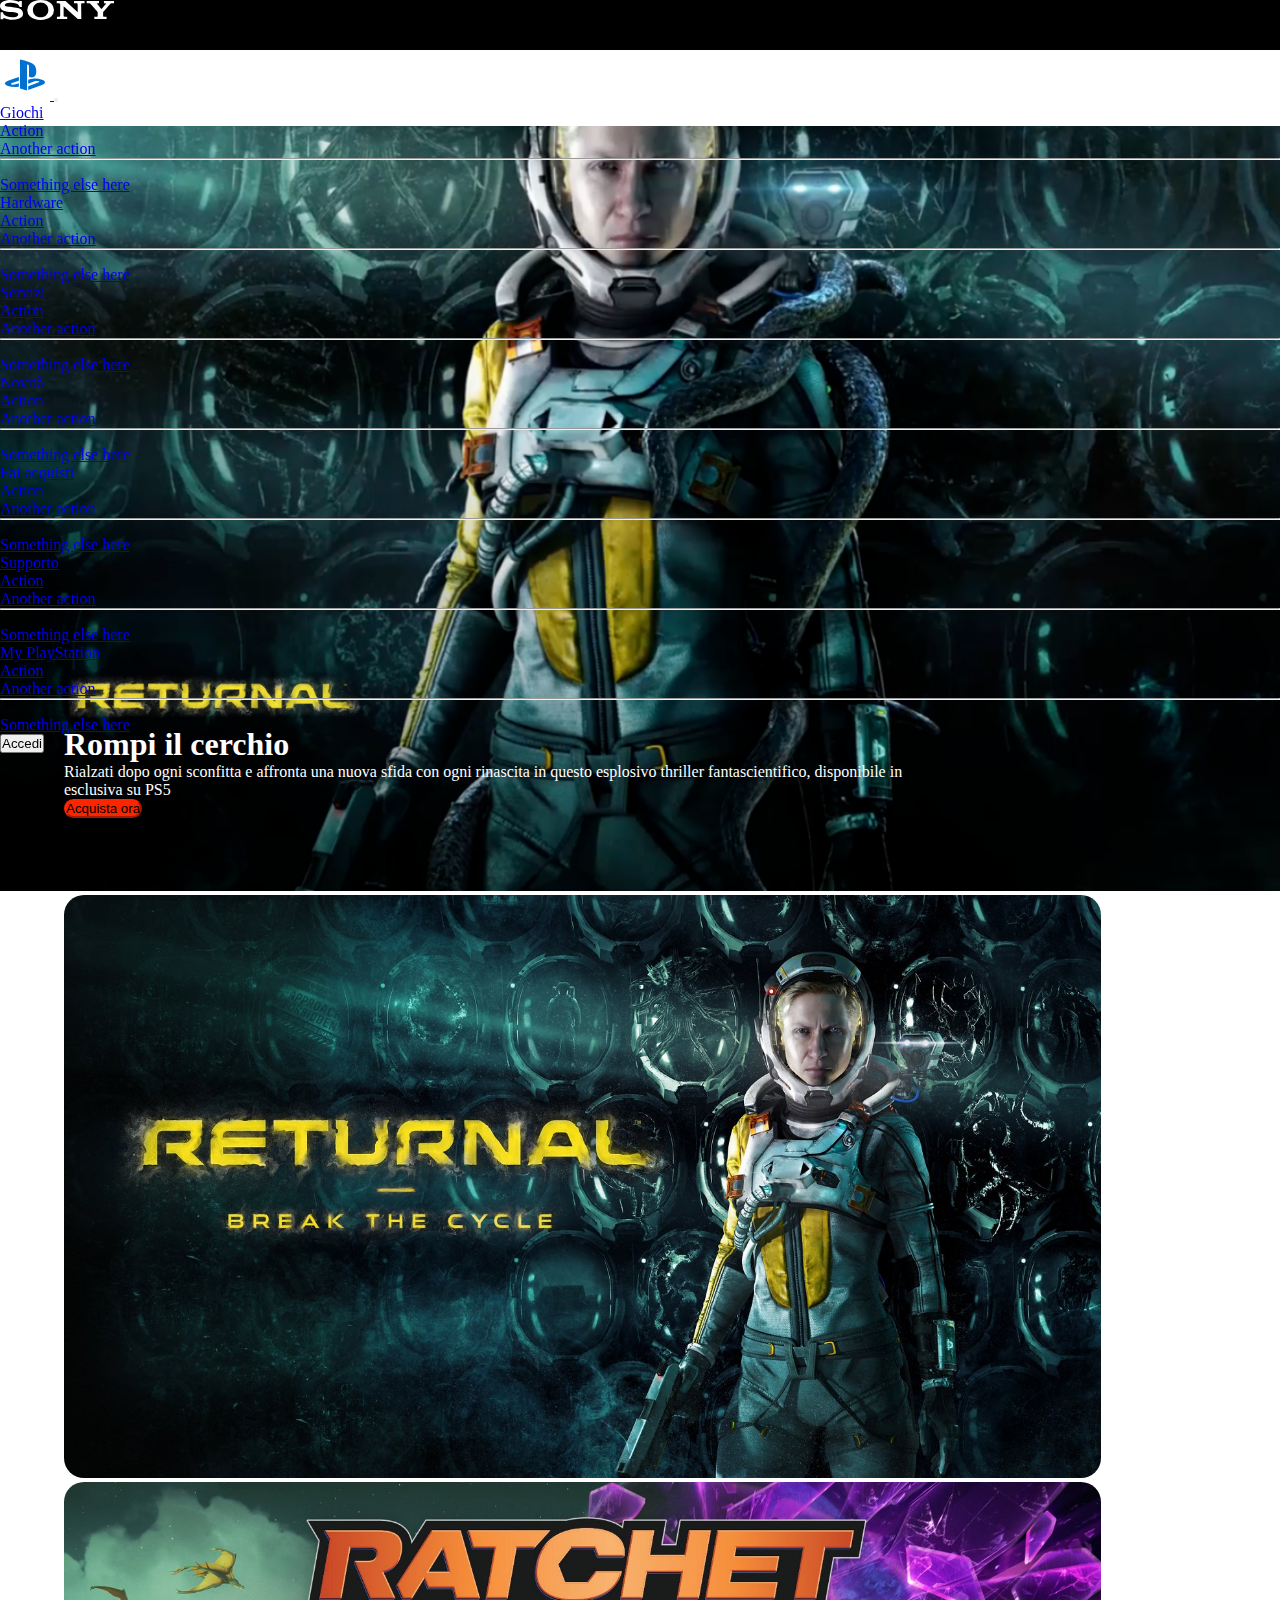
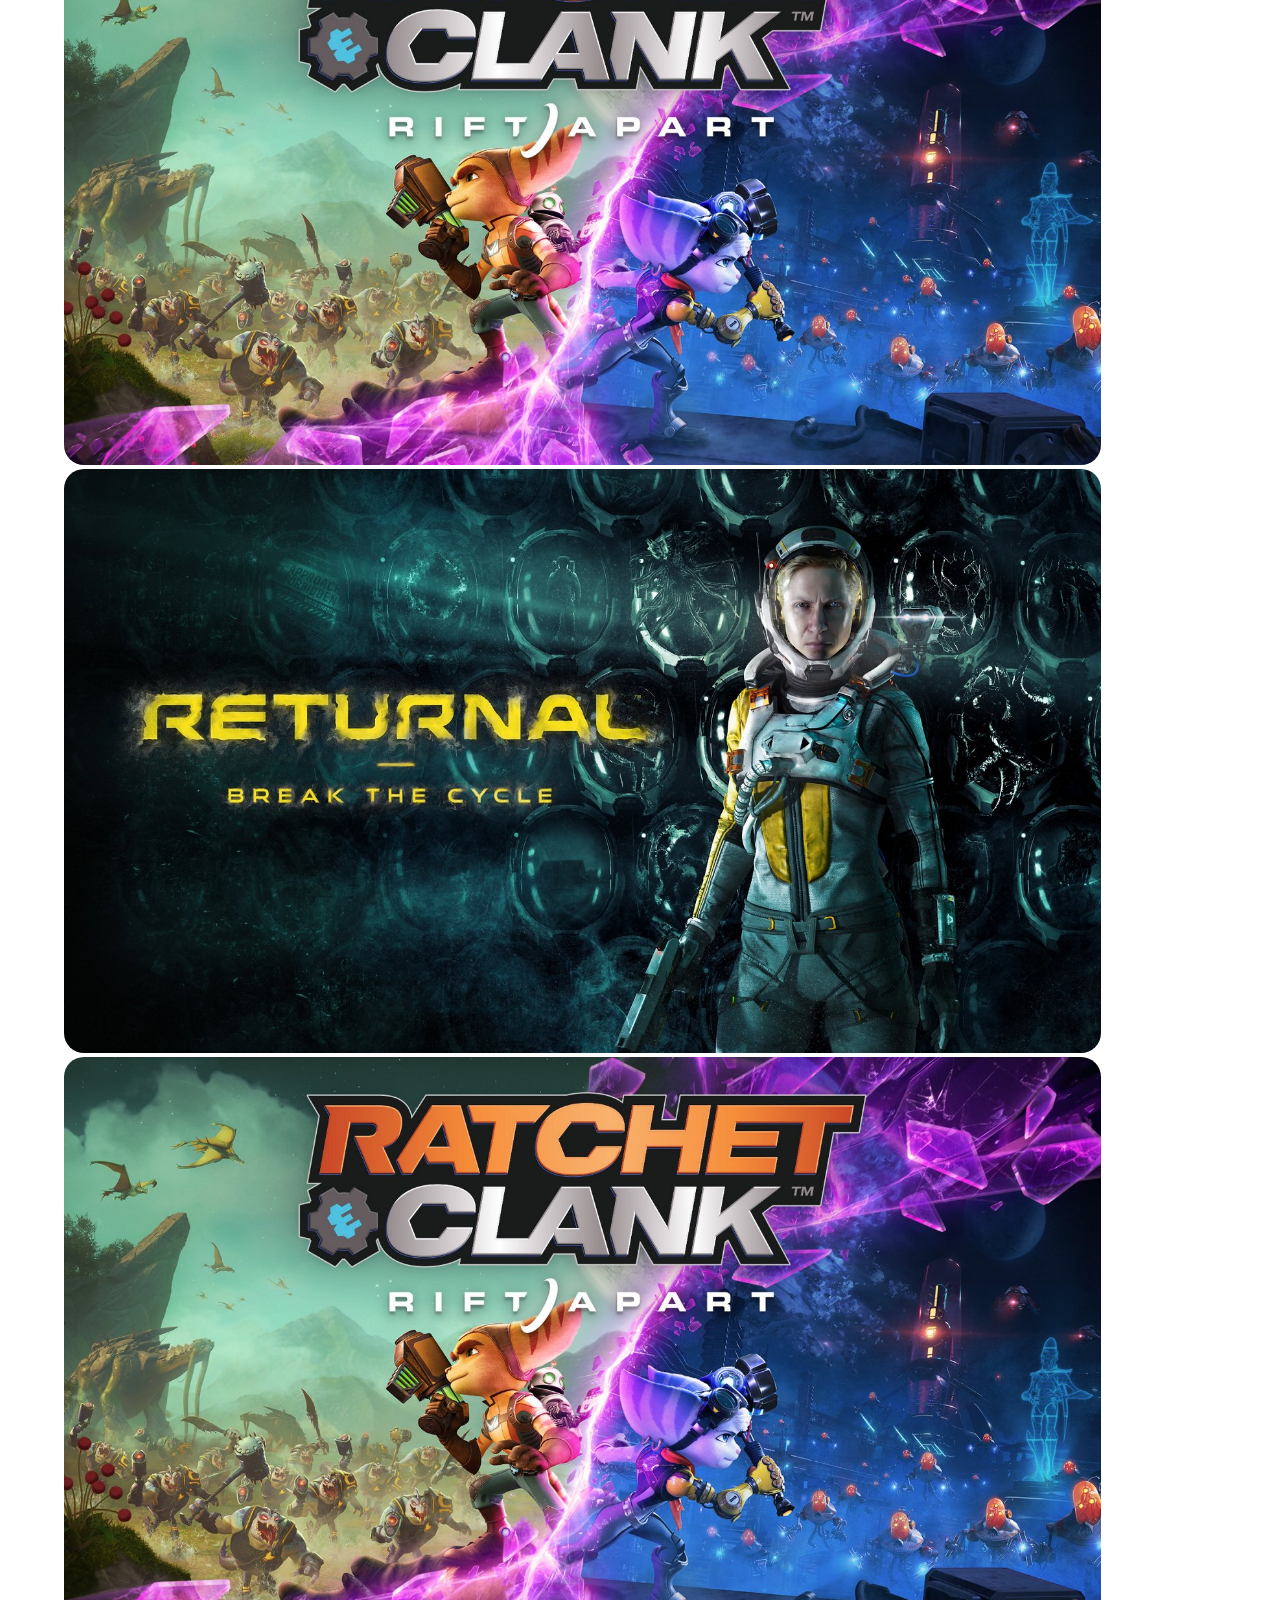
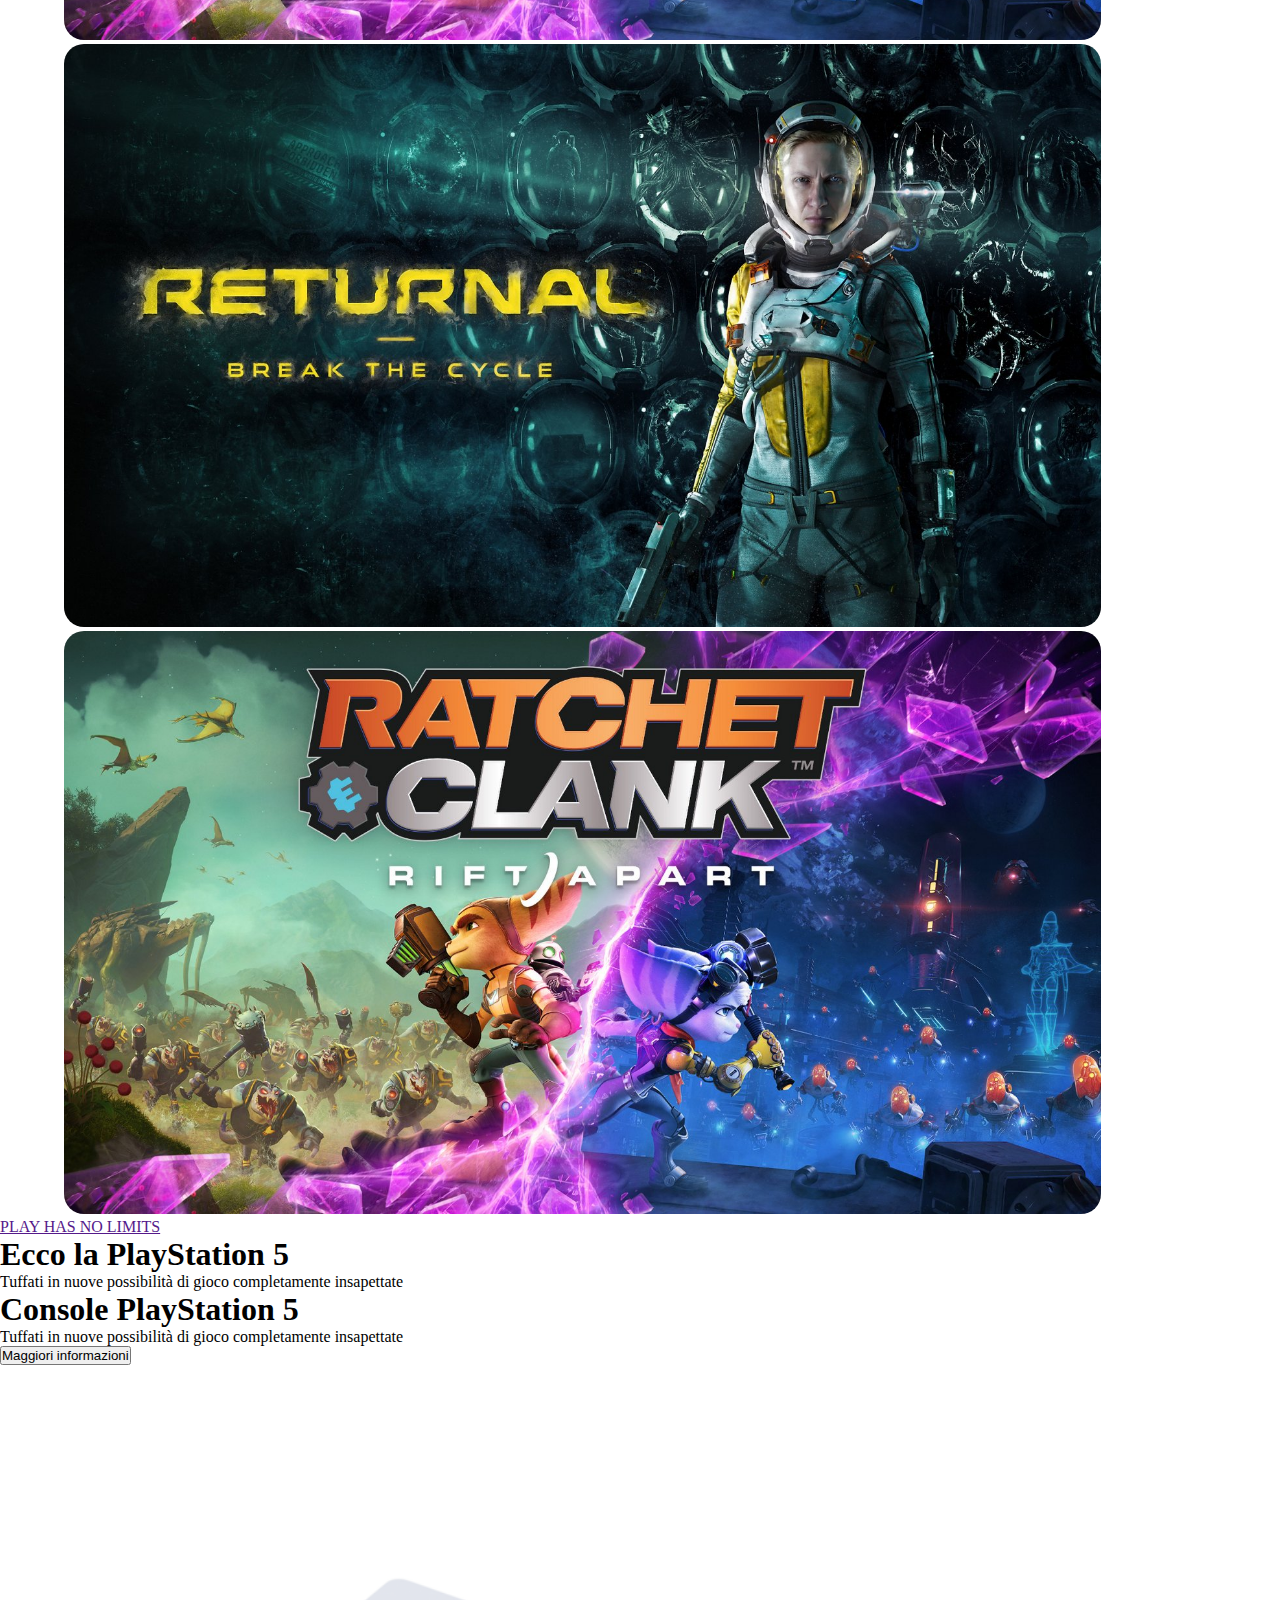
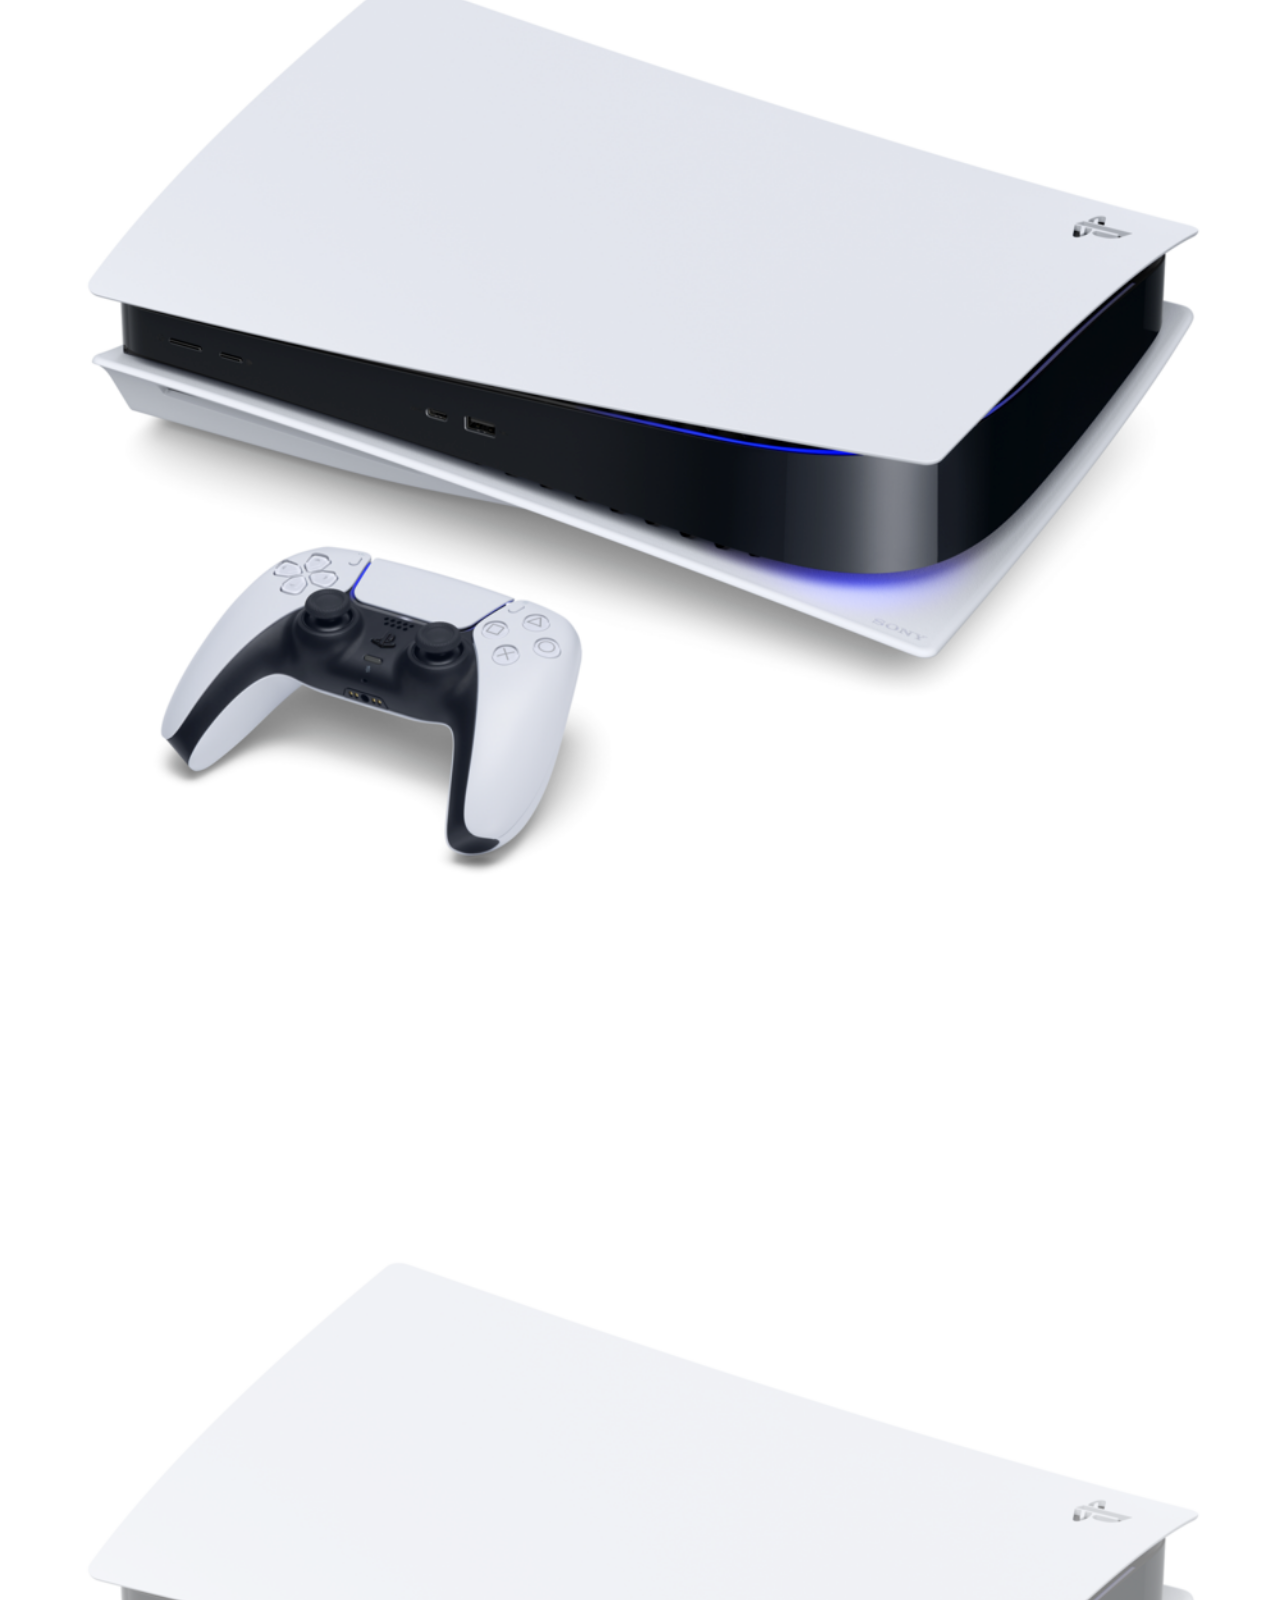
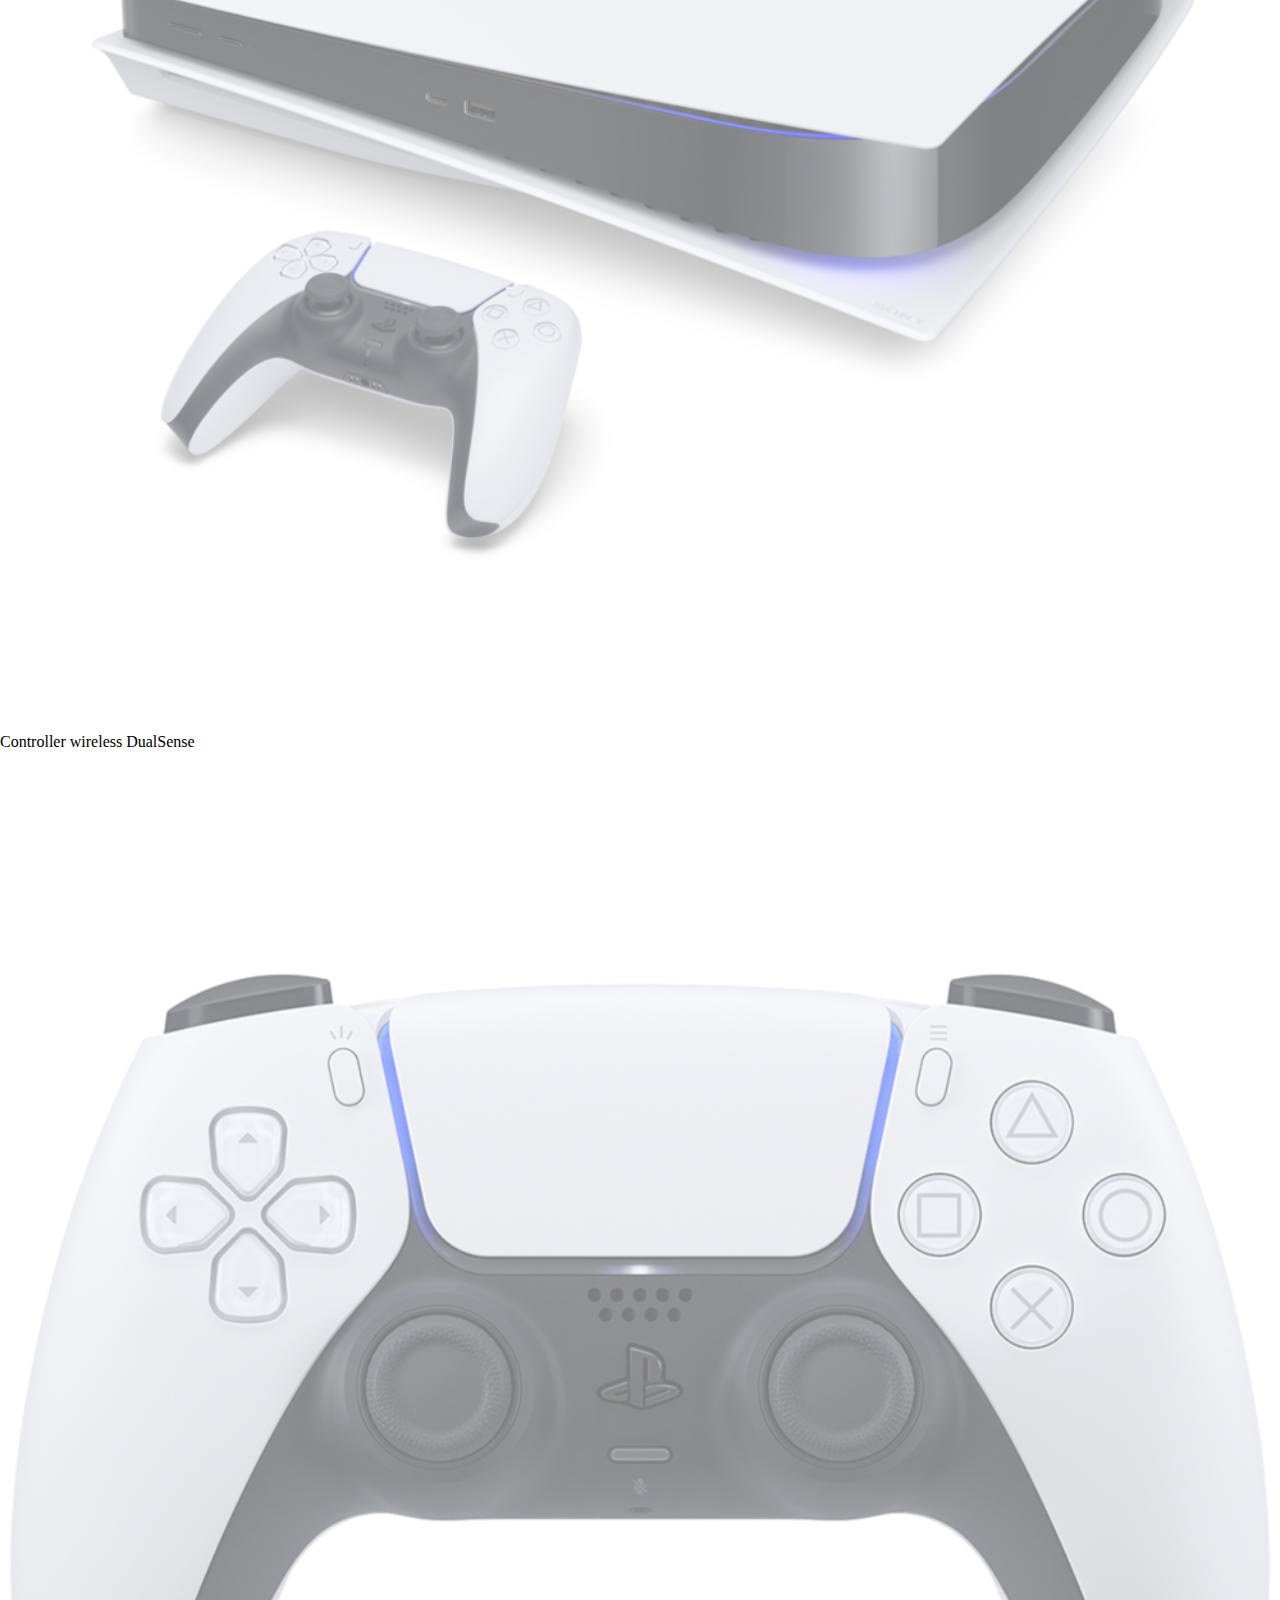
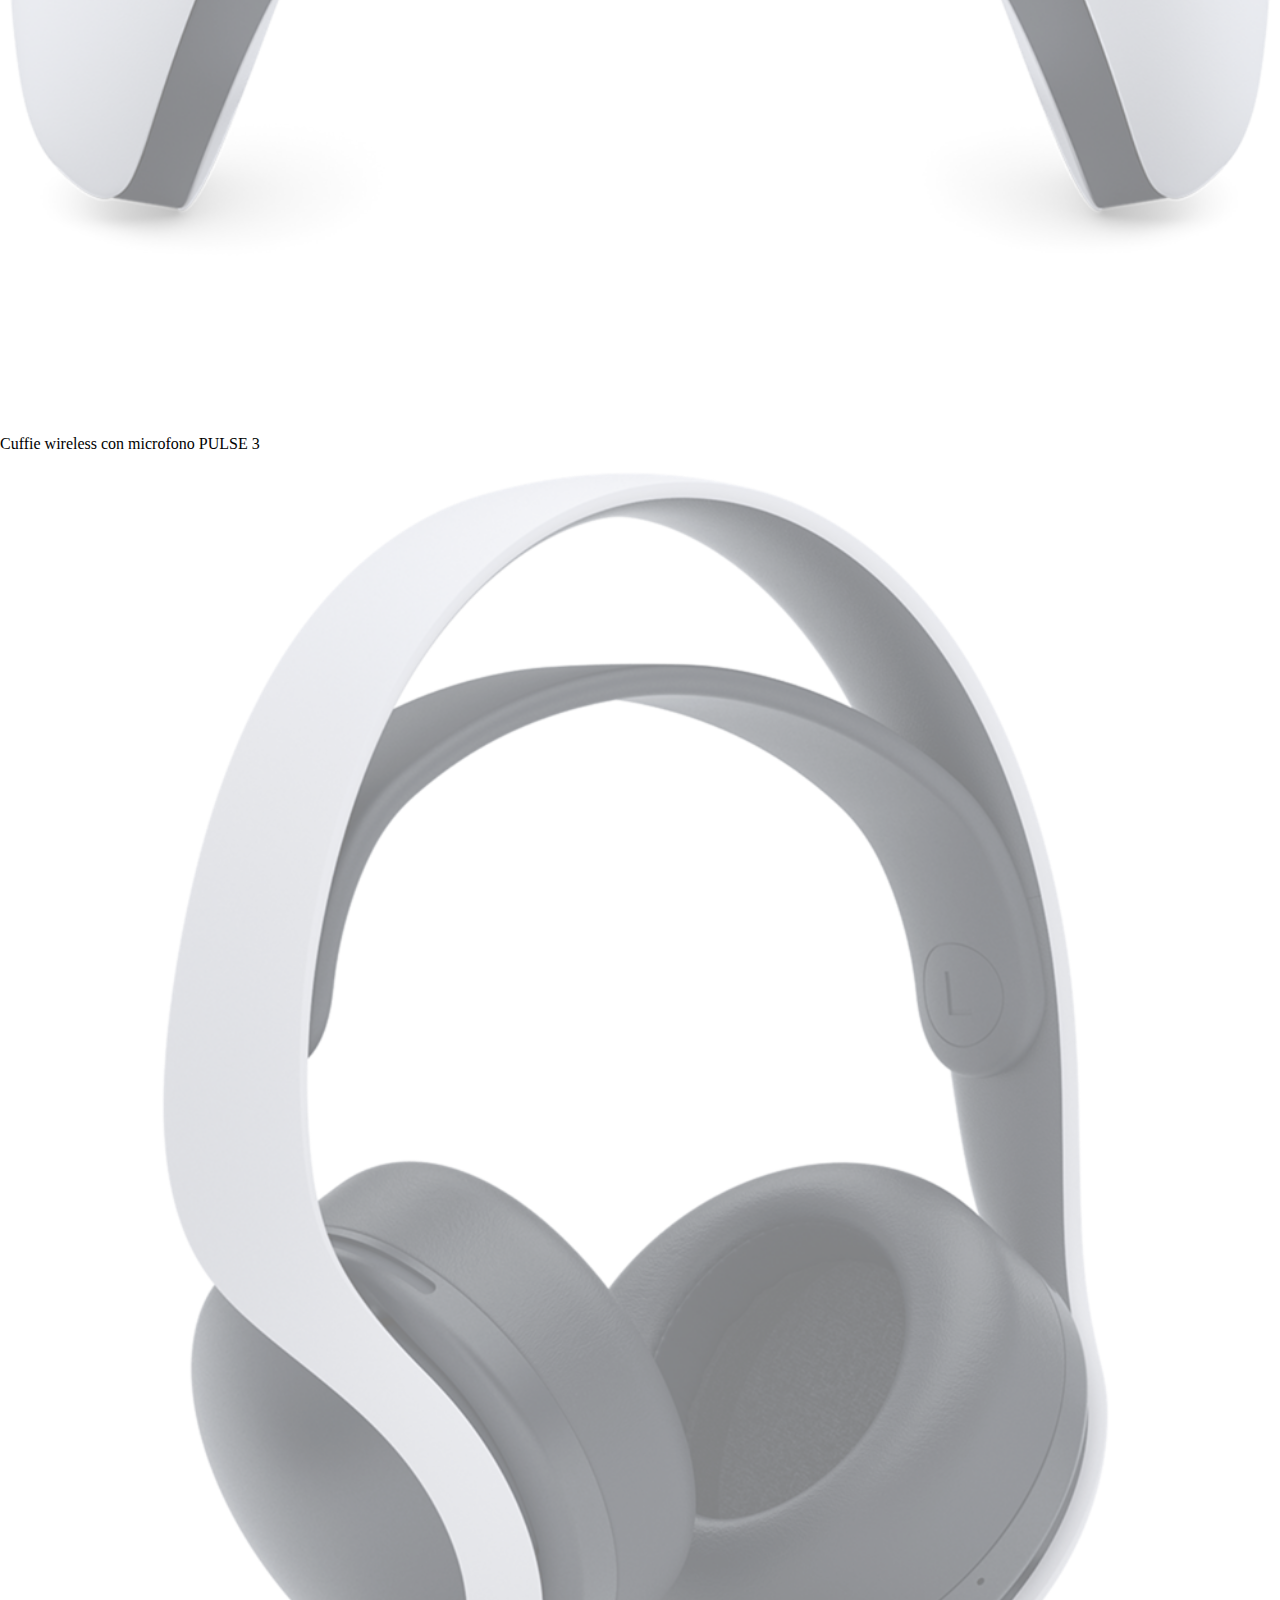
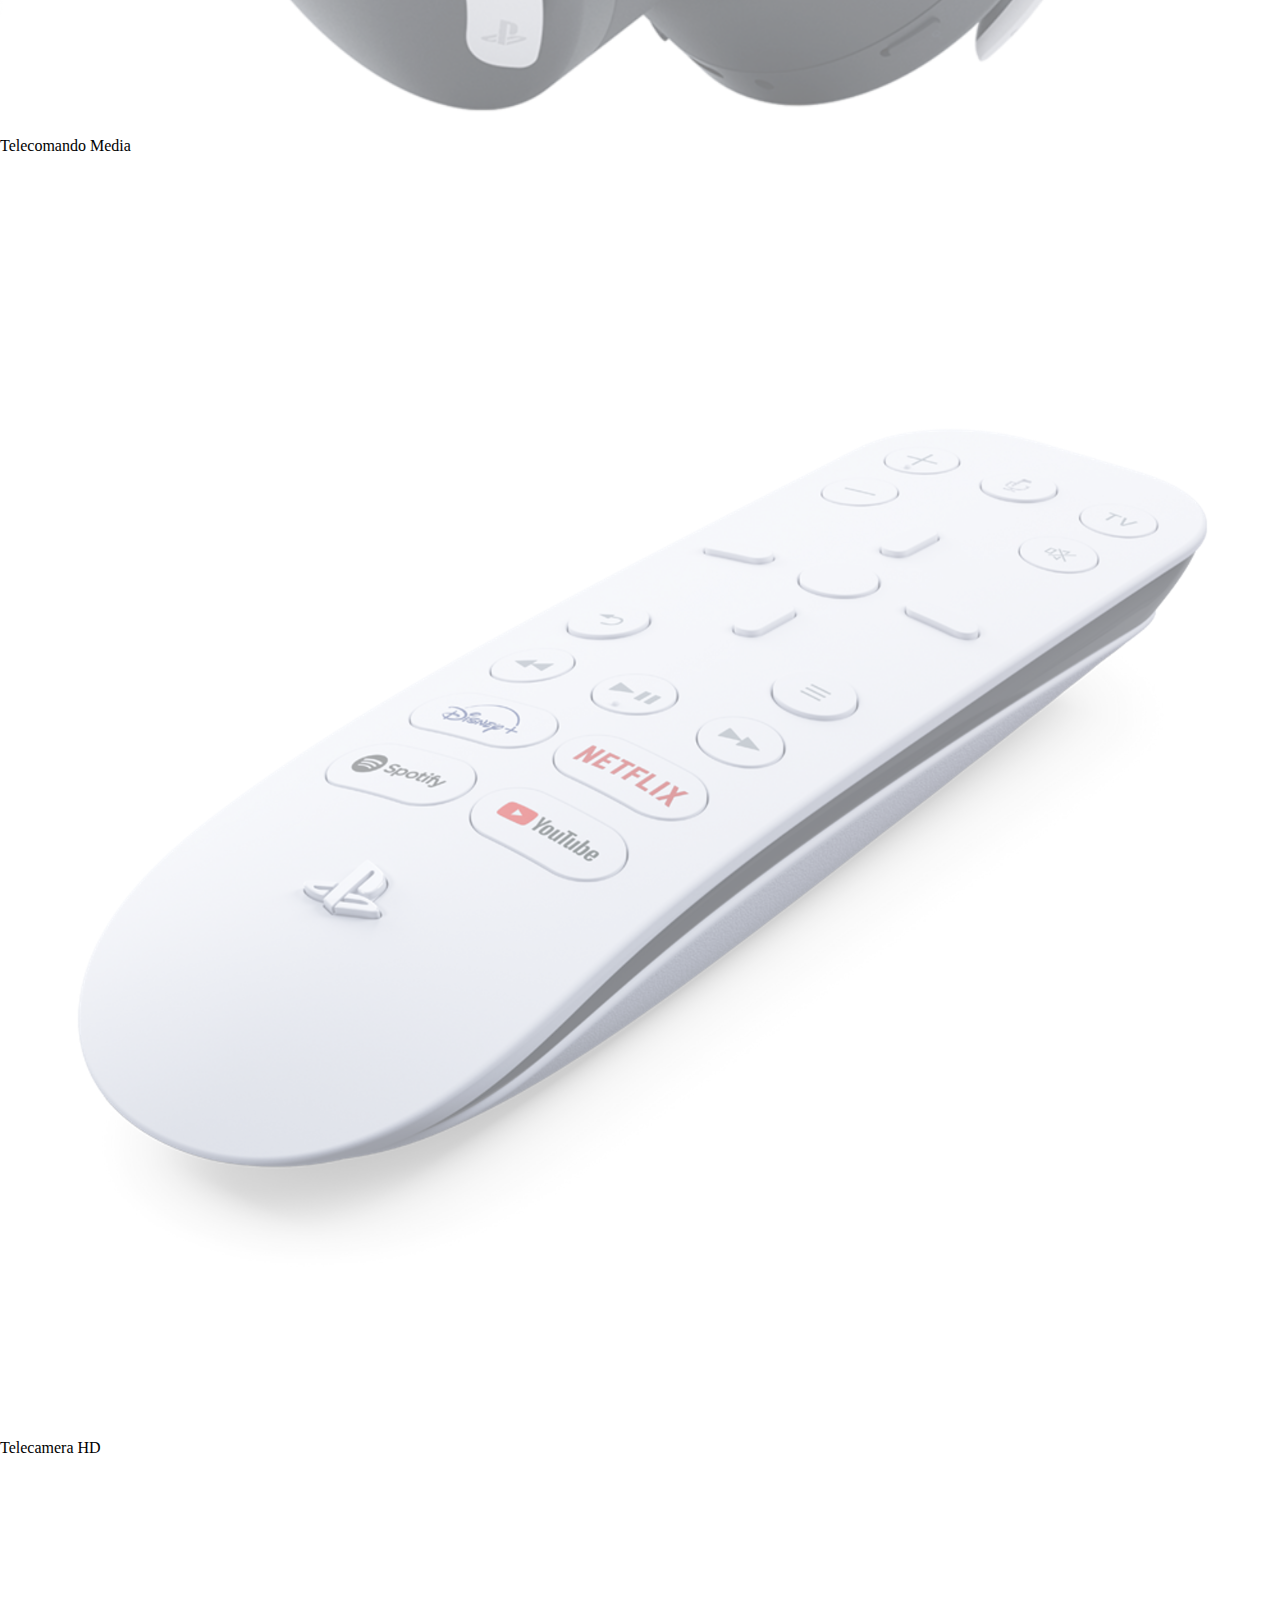
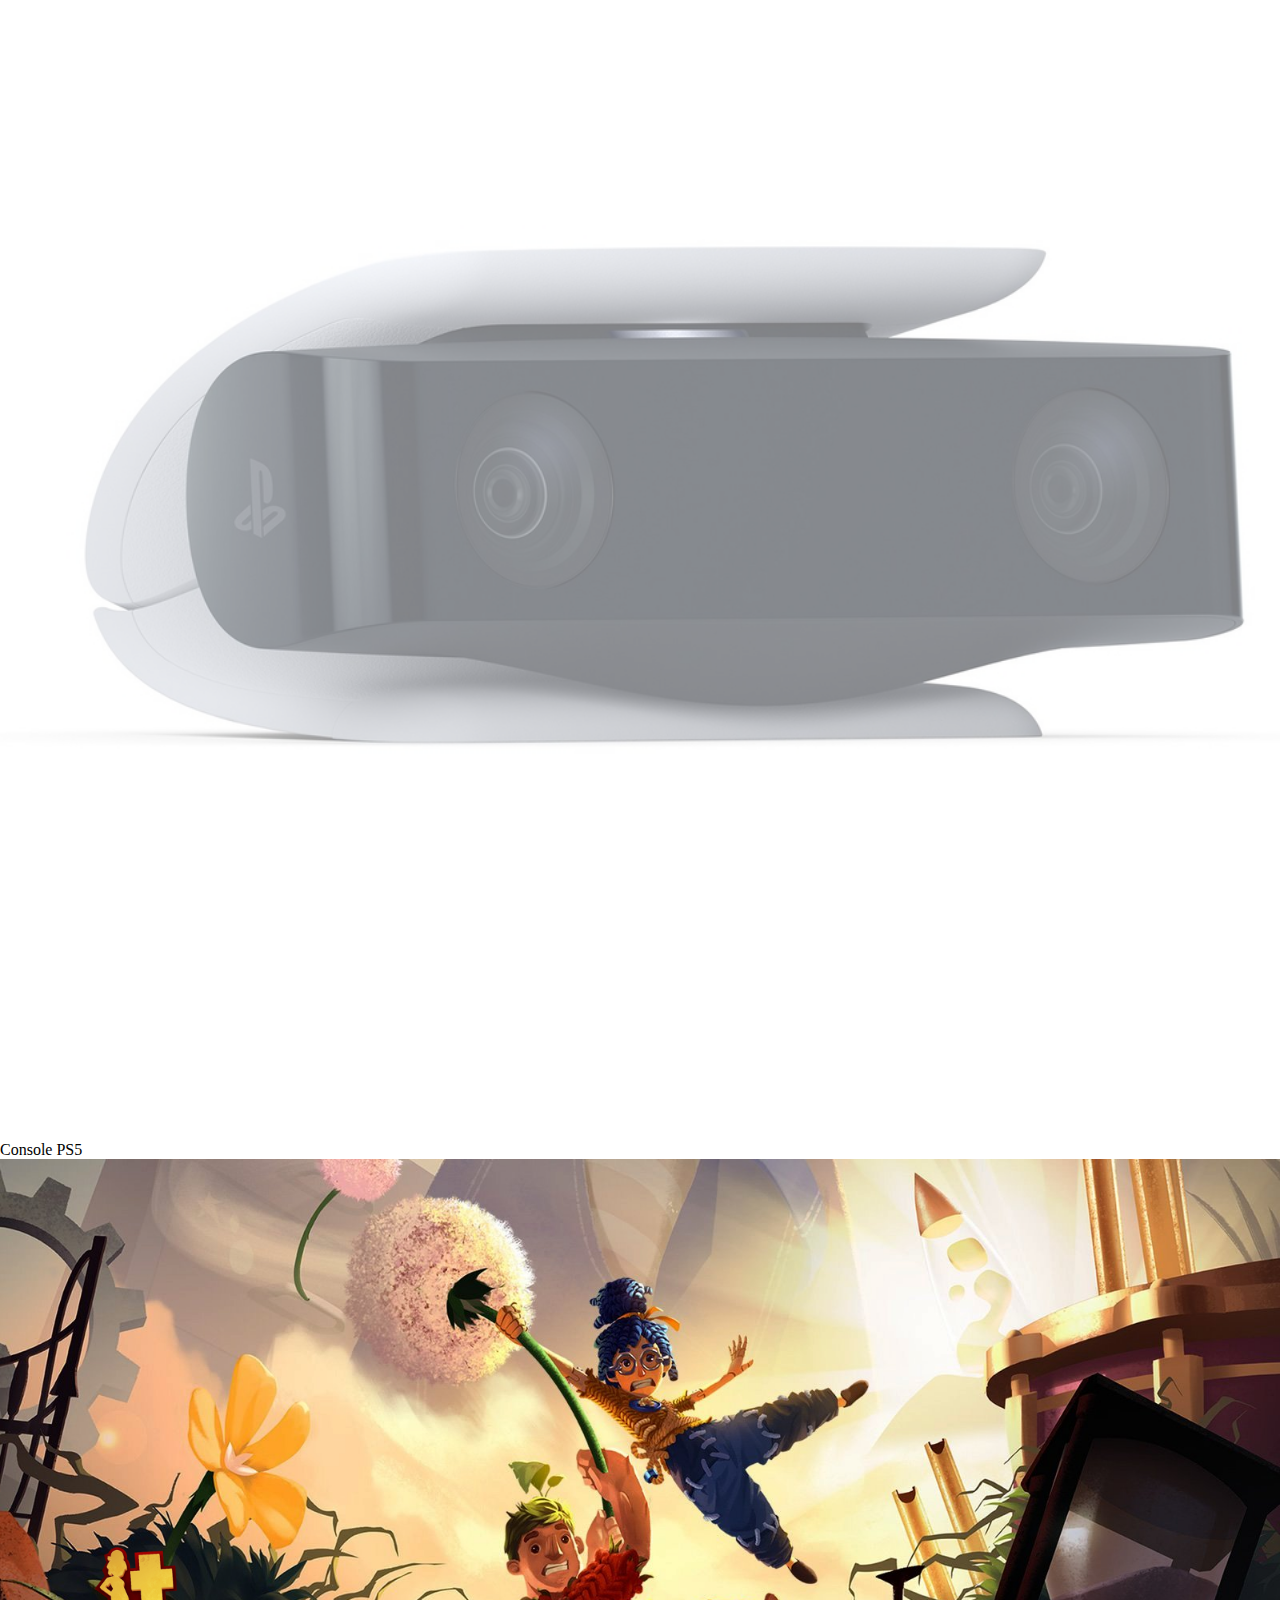
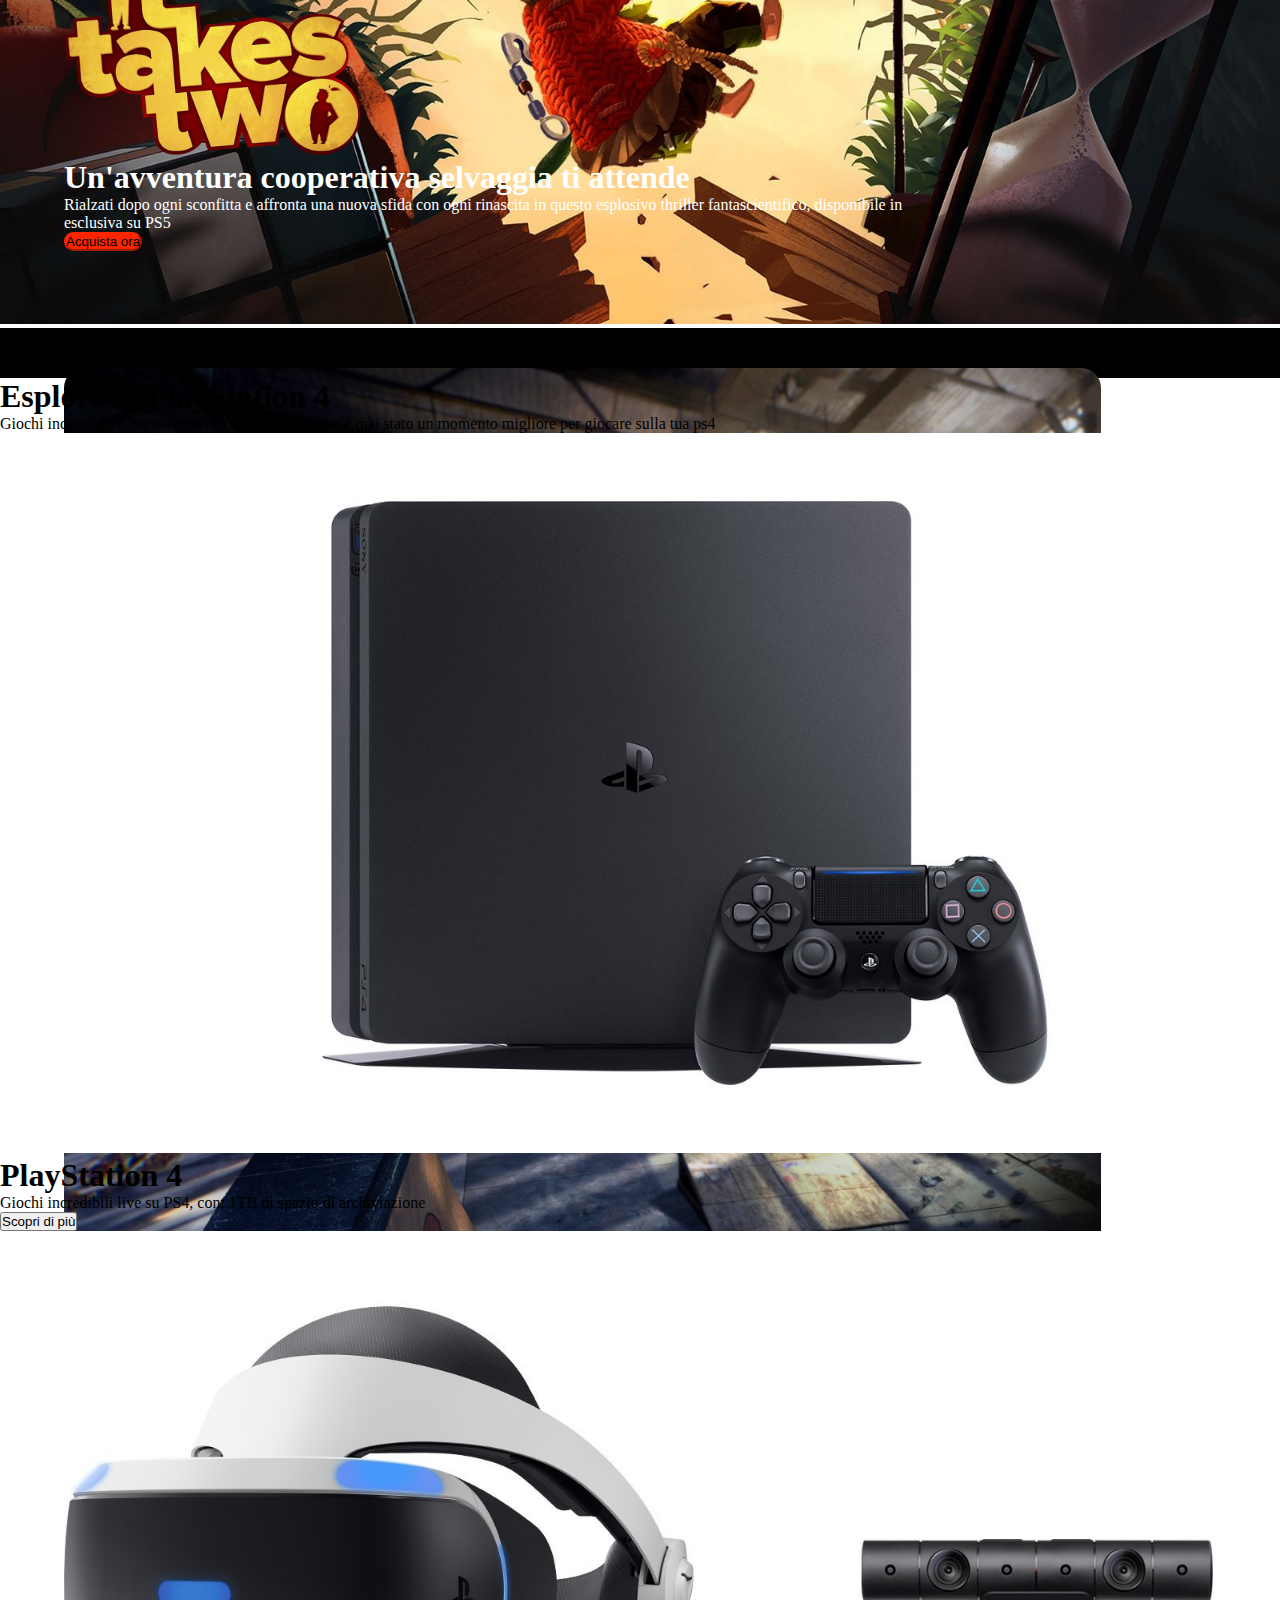
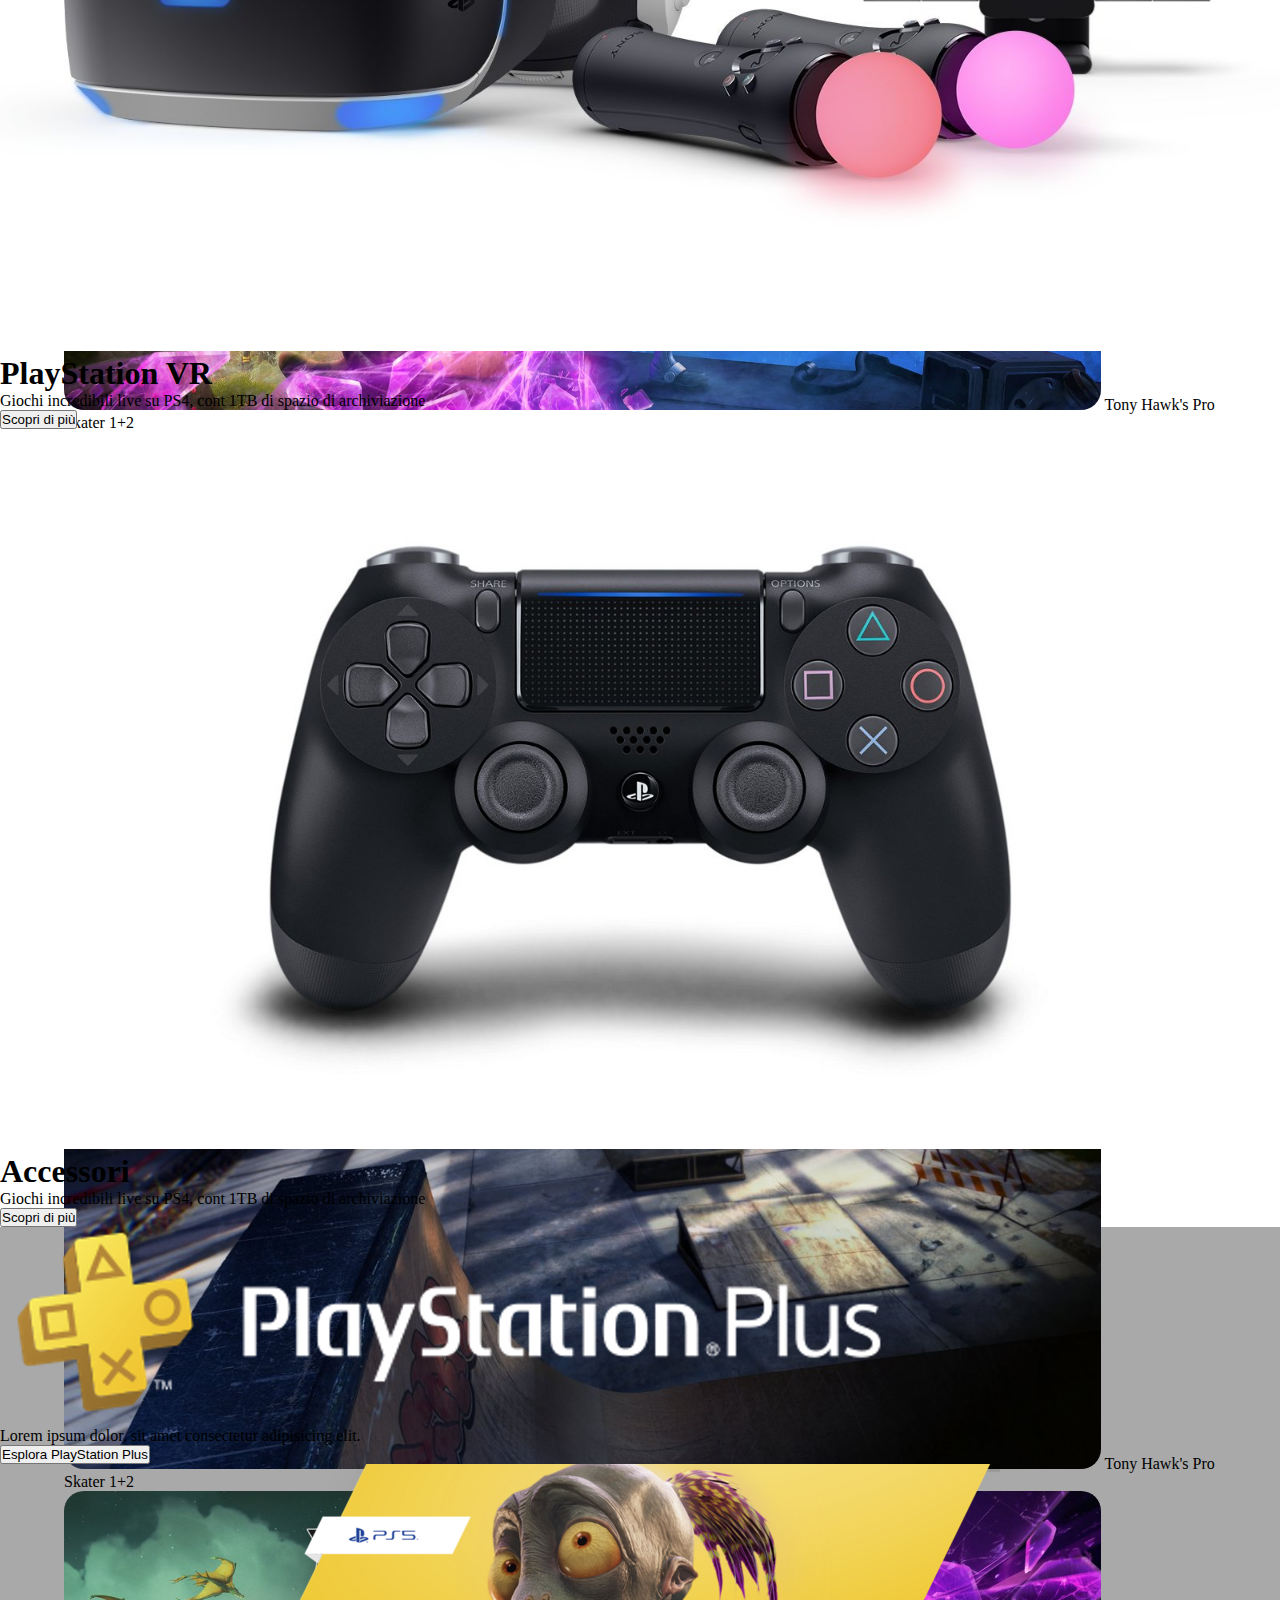
<file: index.html>
<!DOCTYPE html>
<html lang="en">
  <head>
    <meta charset="UTF-8" />
    <meta http-equiv="X-UA-Compatible" content="IE=edge" />
    <meta name="viewport" content="width=device-width, initial-scale=1.0" />
    <!-- impor css BS  -->
    <link href="https://cdn.jsdelivr.net/npm/bootstrap@5.0.2/dist/css/bootstrap.min.css" rel="stylesheet" integrity="sha384-EVSTQN3/azprG1Anm3QDgpJLIm9Nao0Yz1ztcQTwFspd3yD65VohhpuuCOmLASjC" crossorigin="anonymous">
    <!-- impor css BS  -->

    <!-- impor css  -->
    <link rel="stylesheet" href="css/style.css">
    <!-- impor css  -->

    <!-- font  -->
    <link rel="stylesheet" href="https://cdnjs.cloudflare.com/ajax/libs/font-awesome/5.15.3/css/all.min.css" integrity="sha512-iBBXm8fW90+nuLcSKlbmrPcLa0OT92xO1BIsZ+ywDWZCvqsWgccV3gFoRBv0z+8dLJgyAHIhR35VZc2oM/gI1w==" crossorigin="anonymous" referrerpolicy="no-referrer" />
    <!-- font  -->

    <title>Document</title>

  </head>
  <body>
    <!-- Intestazione pagina -->
    <header>

      <!-- top black bar  -->
        <div class="container-fluid">
          <div class="row black">
            <div class="col-12 sony_logo d-flex justify-content-end align-items-center me-5">
              <img src="img/sony_logo.svg" alt="">
            </div>
          </div>
        </div>
        <!-- fine top black bar  -->

        <!-- nav bar  -->
        <nav class="navbar navbar-expand-lg navbar-light bg-light">
          <div class="container-fluid">
            <a class="navbar-brand" href="#">
              <img src="img/play_logo.svg" alt="">
            </a>
            <button class="navbar-toggler" type="button" data-bs-toggle="collapse" data-bs-target="#navbarSupportedContent" aria-controls="navbarSupportedContent" aria-expanded="false" aria-label="Toggle navigation">
              <span class="navbar-toggler-icon"></span>
            </button>
            <div class="collapse navbar-collapse" id="navbarSupportedContent">
              <ul class="navbar-nav me-auto mb-2 mb-lg-0">
                <li class="nav-item dropdown">
                  <a class="nav-link dropdown-toggle" href="#" id="navbarDropdown" role="button" data-bs-toggle="dropdown" aria-expanded="false">
                    Giochi
                  </a>
                  <ul class="dropdown-menu" aria-labelledby="navbarDropdown">
                    <li><a class="dropdown-item" href="#">Action</a></li>
                    <li><a class="dropdown-item" href="#">Another action</a></li>
                    <li><hr class="dropdown-divider"></li>
                    <li><a class="dropdown-item" href="#">Something else here</a></li>
                  </ul>
                </li>
                <li class="nav-item dropdown">
                  <a class="nav-link dropdown-toggle" href="#" id="navbarDropdown" role="button" data-bs-toggle="dropdown" aria-expanded="false">
                    Hardware
                  </a>
                  <ul class="dropdown-menu" aria-labelledby="navbarDropdown">
                    <li><a class="dropdown-item" href="#">Action</a></li>
                    <li><a class="dropdown-item" href="#">Another action</a></li>
                    <li><hr class="dropdown-divider"></li>
                    <li><a class="dropdown-item" href="#">Something else here</a></li>
                  </ul>
                </li>
                <li class="nav-item dropdown">
                  <a class="nav-link dropdown-toggle" href="#" id="navbarDropdown" role="button" data-bs-toggle="dropdown" aria-expanded="false">
                    Servizi
                  </a>
                  <ul class="dropdown-menu" aria-labelledby="navbarDropdown">
                    <li><a class="dropdown-item" href="#">Action</a></li>
                    <li><a class="dropdown-item" href="#">Another action</a></li>
                    <li><hr class="dropdown-divider"></li>
                    <li><a class="dropdown-item" href="#">Something else here</a></li>
                  </ul>
                </li>
                <li class="nav-item dropdown">
                  <a class="nav-link dropdown-toggle" href="#" id="navbarDropdown" role="button" data-bs-toggle="dropdown" aria-expanded="false">
                    Novità
                  </a>
                  <ul class="dropdown-menu" aria-labelledby="navbarDropdown">
                    <li><a class="dropdown-item" href="#">Action</a></li>
                    <li><a class="dropdown-item" href="#">Another action</a></li>
                    <li><hr class="dropdown-divider"></li>
                    <li><a class="dropdown-item" href="#">Something else here</a></li>
                  </ul>
                </li>
                <li class="nav-item dropdown">
                  <a class="nav-link dropdown-toggle" href="#" id="navbarDropdown" role="button" data-bs-toggle="dropdown" aria-expanded="false">
                    Fai acquisti
                  </a>
                  <ul class="dropdown-menu" aria-labelledby="navbarDropdown">
                    <li><a class="dropdown-item" href="#">Action</a></li>
                    <li><a class="dropdown-item" href="#">Another action</a></li>
                    <li><hr class="dropdown-divider"></li>
                    <li><a class="dropdown-item" href="#">Something else here</a></li>
                  </ul>
                </li>
                <li class="nav-item dropdown">
                  <a class="nav-link dropdown-toggle" href="#" id="navbarDropdown" role="button" data-bs-toggle="dropdown" aria-expanded="false">
                   Supporto
                  </a>
                  <ul class="dropdown-menu" aria-labelledby="navbarDropdown">
                    <li><a class="dropdown-item" href="#">Action</a></li>
                    <li><a class="dropdown-item" href="#">Another action</a></li>
                    <li><hr class="dropdown-divider"></li>
                    <li><a class="dropdown-item" href="#">Something else here</a></li>
                  </ul>
                </li>
              </ul>
              <form class="d-flex">
                <ul class="navbar-nav align-items-center">
                  <li class="nav-item dropdown">
                    <a class="nav-link dropdown-toggle" href="#" id="navbarDropdown" role="button" data-bs-toggle="dropdown" aria-expanded="false">
                      My PlayStation
                    </a>
                    <ul class="dropdown-menu" aria-labelledby="navbarDropdown">
                      <li><a class="dropdown-item" href="#">Action</a></li>
                      <li><a class="dropdown-item" href="#">Another action</a></li>
                      <li><hr class="dropdown-divider"></li>
                      <li><a class="dropdown-item" href="#">Something else here</a></li>
                    </ul>
                  </li>
                  <li>
                    <button class="btn btn-dark rounded-pill" type="submit">Accedi</button>
                  </li>
                  <li>
                    <i class="fas fa-search"></i>
                  </li>
                </ul>
              </form>
            </div>
          </div>
        </nav>
        <!-- fine nav bar  -->
    </header>
    <!-- Fine Intestazione pagina -->

    <!-- Corpo della Pagina -->
    <main>
      <div class="jumbo-block"></div>
      <!-- jumbo -->
      <div class="jumbo">
            <img src="img/jumbo-bg.png" alt="" id="img-bg-jumbo">
            <div class="row jumbo-text">
              <div class="col-12 col-sm-10 col-md-10 col-lg-4">
                <img class="mb-3" src="img/returnal-hero-banner-logo.png" alt="">
                <h1>Rompi il cerchio</h1>
                <p>Rialzati dopo ogni sconfitta e affronta una nuova sfida con ogni rinascita in questo esplosivo thriller fantascientifico, disponibile in esclusiva su PS5</p>
                <button type="button" class="btn btn-primary oran">Acquista ora</button>
              </div>
            </div>
      </div>

      <!--fine jumbo -->

      <!-- star table  -->

      <div class="contain h-100 mt-4">
        <div class="row start-table">
          <div class="col-6 col-sm-4 col-md-4 col-lg-2 py-2">
            <img class="border border-primary border-3 p-1" src="img/returnal-listing-thumb-01-ps5.jpg" alt="">
          </div>
          <div class="col-6 col-sm-4 col-md-4 col-lg-2 py-2">
            <img class="p-1" src="img/ratchet-and-clank-rift-apart-keyart.jpg" alt="">
          </div>
          <div class="col-6 col-sm-4 col-md-4 col-lg-2 py-2">
            <img class="p-1" src="img/returnal-listing-thumb-01-ps5.jpg" alt="">
          </div>
          <div class="col-6 col-sm-4 col-md-4 col-lg-2 py-2">
            <img class="p-1" src="img/ratchet-and-clank-rift-apart-keyart.jpg" alt="">
          </div>
          <div class="col-6 col-sm-4 col-md-4 col-lg-2 py-2">
            <img class="p-1" src="img/returnal-listing-thumb-01-ps5.jpg" alt="">
          </div>
          <div class="col-6 col-sm-4 col-md-4 col-lg-2 py-2">
            <img class="p-1" src="img/ratchet-and-clank-rift-apart-keyart.jpg" alt="">
          </div>
        </div>
      </div>

      <!--fine star table  -->

      <!-- info ps5  -->

      <div class="container-fluid mt-5 mb-3">
        <div class="container">
          <div class="row info_ps5">
            <div class="col-12 col-lg-12 text-center">
              <a class="text-decoration-none" href="">PLAY HAS NO LIMITS</a>
              <h1>Ecco la PlayStation 5</h1>
              <p>Tuffati in nuove possibilità di gioco completamente insapettate</p>
            </div>
            <div class="col-12 col-lg-6 mt-4 d-flex align-items-center">
              <div>
                <h1>Console PlayStation 5</h1>
                <p>Tuffati in nuove possibilità di gioco completamente insapettate</p>
                <button type="button" class="btn btn-primary">Maggiori informazioni</button>
              </div>
            </div>
            <div class="col-12 col-lg-6">
              <img class="" src="img/playstation-5-thumb.png" alt="">
            </div>
            <div class="col-4 col-lg-2 box_info">
              <img class="trasp" src="img/playstation-5-thumb.png" alt="">
              <div class="text-center plus-game-cancel">
                <span>Controller wireless DualSense</span>
              </div>
            </div>
            <div class="col-4 col-lg-2 box_info">
              <img class="trasp" src="img/joypad-thumb.png" alt="">
              <div class="text-center plus-game-cancel">
                <span>Cuffie wireless con microfono PULSE 3</span>
              </div>
            </div>
            <div class="col-4 col-lg-2 box_info">
              <img class="trasp" src="img/headset-thumb.png" alt="">
              <div class="text-center plus-game-cancel">
                <span>Telecomando Media</span>
              </div>
            </div>
            <div class="col-4 col-lg-2 box_info">
              <img class="trasp" src="img/remote-thumb.png" alt="">
              <div class="text-center plus-game-cancel">
                <span>Telecamera HD</span>
              </div>
            </div>
            <div class="col-4 col-lg-2 box_info">
              <img class="trasp" src="img/camera-thumb.jpg" alt="">
              <div class="text-center plus-game-cancel">
                <span>Console PS5</span>
              </div>
            </div>
          </div>
        </div>
      </div>

      <!--fine info ps5  -->

      <!-- jumbo-2  -->

      <div class="jumbo-2">
        <img src="img/it-takes-two-hero-banner-desktop.jpg" alt="" id="img-bg-jumbo">
        <div class="row jumbo-text-2">
          <div class="col-12 col-sm-10 col-md-10 col-lg-4">
            <img src="img/it-takes-two-logo.png" alt="">
            <h1>Un'avventura cooperativa selvaggia ti attende </h1>
            <p>Rialzati dopo ogni sconfitta e affronta una nuova sfida con ogni rinascita in questo esplosivo thriller fantascientifico, disponibile in esclusiva su PS5</p>
            <button type="button" class="btn btn-primary oran">Acquista ora</button>
          </div>
        </div>
      </div>

      <!--fine jumbo-2  -->

      <!-- nuove uscite  -->

      <div class="contain-2 text-light pt-5 pb-5 black h-100">
        <div class="row contain start-table">
          <div class="col-12">
            <h3>Nuove uscite</h3>
            <p>Giochi incredibili per PS4 e PS5 disponibile ora</p>
          </div>
          <div class="col-6 col-sm-4 col-md-4 col-lg-2 my-5">
            <img src="img/tony-hawks-pro-skater-1-2-store-art.jpg" alt="">
              <span>Tony Hawk's Pro Skater 1+2</span>
          </div>
          <div class="col-6 col-sm-4 col-md-4 col-lg-2 my-5">
            <img src="img/ratchet-and-clank-rift-apart-keyart.jpg" alt="">
            <span>Tony Hawk's Pro Skater 1+2</span>
          </div>
          <div class="col-6 col-sm-4 col-md-4 col-lg-2 my-5">
            <img src="img/tony-hawks-pro-skater-1-2-store-art.jpg" alt="">
            <span>Tony Hawk's Pro Skater 1+2</span>
          </div>
          <div class="col-6 col-sm-4 col-md-4 col-lg-2 my-5">
            <img src="img/ratchet-and-clank-rift-apart-keyart.jpg" alt="">
            <span>Tony Hawk's Pro Skater 1+2</span>
          </div>
          <div class="col-6 col-sm-4 col-md-4 col-lg-2 my-5">
            <img src="img/tony-hawks-pro-skater-1-2-store-art.jpg" alt="">
            <span>Tony Hawk's Pro Skater 1+2</span>
          </div>
          <div class="col-6 col-sm-4 col-md-4 col-lg-2 my-5">
            <img src="img/ratchet-and-clank-rift-apart-keyart.jpg" alt="">
            <span>Tony Hawk's Pro Skater 1+2</span>
          </div>
          <div class="col-6 col-sm-4 col-md-4 col-lg-2 my-5">
            <img src="img/tony-hawks-pro-skater-1-2-store-art.jpg" alt="">
            <span>Tony Hawk's Pro Skater 1+2</span>
          </div>
          <div class="col-6 col-sm-4 col-md-4 col-lg-2 my-5">
            <img src="img/ratchet-and-clank-rift-apart-keyart.jpg" alt="">
            <span>Tony Hawk's Pro Skater 1+2</span>
          </div>
          <div class="col-6 col-sm-4 col-md-4 col-lg-2 my-5">
            <img src="img/tony-hawks-pro-skater-1-2-store-art.jpg" alt="">
            <span>Tony Hawk's Pro Skater 1+2</span>
          </div>
          <div class="col-6 col-sm-4 col-md-4 col-lg-2 my-5">
            <img src="img/ratchet-and-clank-rift-apart-keyart.jpg" alt="">
            <span>Tony Hawk's Pro Skater 1+2</span>
          </div>
          <div class="col-6 col-sm-4 col-md-4 col-lg-2 my-5">
            <img src="img/tony-hawks-pro-skater-1-2-store-art.jpg" alt="">
            <span>Tony Hawk's Pro Skater 1+2</span>
          </div>
          <div class="col-6 col-sm-4 col-md-4 col-lg-2 my-5">
            <img src="img/ratchet-and-clank-rift-apart-keyart.jpg" alt="">
            <span>Tony Hawk's Pro Skater 1+2</span>
          </div>
        </div>
      </div>

  <!--fine nuove uscite  -->

  <!-- ps4  --><!-- ps4  --><!-- ps4  -->
      
      <div class="container-fluid mt-5 mb-3">
        <div class="container">
          <div class="row info_ps5 d-flex justify-content-center">
            <div class="col-12 col-lg-12 text-center">
              <h1>Esplora la PlayStation 4</h1>
              <p>Giochi incredibili e intrattenimento senza fine. Non c'è mai stato un momento migliore per giocare sulla tua ps4</p>
            </div>
            <div class="col-12 col-lg-3 mt-2 d-flex align-items-center">
              <div>
                <img src="img/ps4-slim-homepage-image-block.jpg" alt="">
                <h1>PlayStation 4</h1>
                <p>Giochi incredibili live su PS4, cont 1TB di spazio di archiviazione</p>
                <button type="button" class="btn btn-primary rounded-pill">Scopri di più</button>
              </div>
            </div>
            <div class="col-12 col-lg-3 mt-2 d-flex align-items-center">
              <div>
                <img src="img/double11-202010-tw-psvr.jpg" alt="">
                <h1>PlayStation VR</h1>
                <p>Giochi incredibili live su PS4, cont 1TB di spazio di archiviazione</p>
                <button type="button" class="btn btn-primary rounded-pill">Scopri di più</button>
              </div>
            </div>
            <div class="col-12 col-lg-3 mt-2 d-flex align-items-center">
              <div>
                <img src="img/dualshock-4-listing-thumb.jpg" alt="">
                <h1>Accessori</h1>
                <p>Giochi incredibili live su PS4, cont 1TB di spazio di archiviazione</p>
                <button type="button" class="btn btn-primary rounded-pill">Scopri di più</button>
              </div>
            </div>
          </div>
        </div>
      </div>
      
        <!-- ps4  --><!-- ps4  --><!-- ps4  -->

        <!-- ps-plus  -->
      
        <div class="container-fluid gray mt-5">
          <div class="row box-psplus">
            <div class="col-12 col-lg-6 ps-4 d-flex align-items-center">
              <div>
                <img class="p-plus" src="img/ps-plus-logo.png" alt="">
                <p>Lorem ipsum dolor, sit amet consectetur adipisicing elit. </p>
                <button type="button" class="btn btn-light rounded-pill text-primary fs-5">Esplora PlayStation Plus</button>
              </div>
            </div>
            <div class="col-lg-6 plus-game-cancel">
              <div>
                <img class="plus-game w-100" src="img/ps-plus-april-monthly-games-featured-image-block.png" alt="">
              </div>
            </div>
          </div>
        </div>

        <!--fine ps-plus  -->

        <!-- sconti store  -->

        <div class="container-fluid mt-5 mb-3">
          <div class="container">
            <div class="row d-flex justify-content-center">
              <div class="col-12 col-lg-12 text-center">
                <h1>Nuovi sconti sul PlayStaion Store</h1>
                <p>Sconti pazzeschi, collezioni curate e saldi stagionali su PS5, PS4 e PS VR, tutti in un unico posto</p>
              </div>
            </div>
          </div>
        </div>

        <div class="contain">
          <div class="row">
            <div class="col-12 col-md-4 mt-4">
              <img class="w-100" src="img/playstation-store-games-under-20-spotlight.jpg" alt="">
            </div>
            <div class="col-12 col-md-4 mt-4">
              <img class="w-100" src="img/playstation-store-golden-week-sale-spotlight.jpg" alt="">
            </div>
            <div class="col-12 col-md-4 mt-4">
              <img class="w-100" src="img/playstation-store-free-to-play-spotlight.png" alt="">
            </div>
          </div>
        </div> 

         <!--fine sconti store  -->

         <!-- ps now  -->

         <div class="container-fluid blue mt-5">
          <div class="row box-psplus">
            <div class="col-12 col-lg-6 ps-4 d-flex align-items-center">
              <div class="text-light">
                <img class="p-plus" src="img/ps-now-logo-two-column.png" alt="">
                <p>Lorem ipsum dolor, sit amet consectetur adipisicing elit. </p>
                <button type="button" class="btn btn-light rounded-pill text-primary fs-5">Esplora PlayStation Now</button>
              </div>
            </div>
            <div class="col-lg-6 plus-game-cancel">
              <div>
                <img class="plus-game w-100" src="img/ps-now-april-featured-image-block.png" alt="">
              </div>
            </div>
          </div>
        </div>

        <!--fine  ps now  -->

        <!-- social -->

        <div class="container mt-4">
          <div class="row">
            <div class="col-12 text-center">
              <h2>Seguici sui social media</h2>
            </div>
            <div class="col-6 col-sm-3 mt-4">
              <img class="w-100" src="img/twitter.jpg" alt="">
            </div>
            <div class="col-6 col-sm-3 mt-4">
              <img class="w-100" src="img/facebook.jpg" alt="">
            </div>
            <div class="col-6 col-sm-3 mt-4">
              <img class="w-100" src="img/instagram.jpg" alt="">
            </div>
            <div class="col-6 col-sm-3 mt-4">
              <img class="w-100" src="img/youtube.png" alt="">
            </div>
          </div>
        </div>

        <!-- social -->

    </main>
    <!-- Corpo della Pagina -->

    <!-- Footer della Pagina -->
    <footer class="mt-5">
      <div class="container-fluid blue mt-4">
        <div class="row pt-4 pb-4 text-light">
          <div class="col-12">
            <img class="" src="img/ps-footer.svg" alt="">
          </div>
          <div class="col-12 col-lg-6 mt-4">
            <i class="fas fa-globe"></i>
            <span>Country/Region:Italy
            </span>
          </div>
          <div class="col-12 col-md-4 col-lg-2">
            <ul>
              <div class="li">Link footer n</div>
              <div class="li">Link footer n</div>
              <div class="li">Link footer n</div>
              <div class="li">Link footer n</div>
            </ul>
          </div>
          <div class="col-12 col-md-4 col-lg-2">
            <ul>
              <div class="li">Link footer n</div>
              <div class="li">Link footer n</div>
              <div class="li">Link footer n</div>
              <div class="li">Link footer n</div>
            </ul>
          </div>
          <div class="col-12 col-md-4 col-lg-2">
            <ul>
              <div class="li">Link footer n</div>
              <div class="li">Link footer n</div>
              <div class="li">Link footer n</div>
              <div class="li">Link footer n</div>
            </ul>
          </div>
          <div class="col-5 col-md-12">
            <img class="sony-entr" src="img/sie-logo.svg" alt="">
          </div>
          <div class="col-12 col-md-12 col-lg-4 pb-2">
             Lorem ipsum dolor sit amet consectetur adipisicing elit. Impedit repudiandae nostrum suscipit aperiam, vitae doloribus, eligendi voluptatibus ea laboriosam, obcaecati veniam. Quae consequuntur, corporis nostrum cum a ducimus qui doloremque!</div>
        </div>
      </div>
    </footer>
    <!-- Footer della Pagina -->
    <script src="https://cdn.jsdelivr.net/npm/bootstrap@5.0.2/dist/js/bootstrap.bundle.min.js" integrity="sha384-MrcW6ZMFYlzcLA8Nl+NtUVF0sA7MsXsP1UyJoMp4YLEuNSfAP+JcXn/tWtIaxVXM" crossorigin="anonymous"></script>
  </body>
</html>
</file>
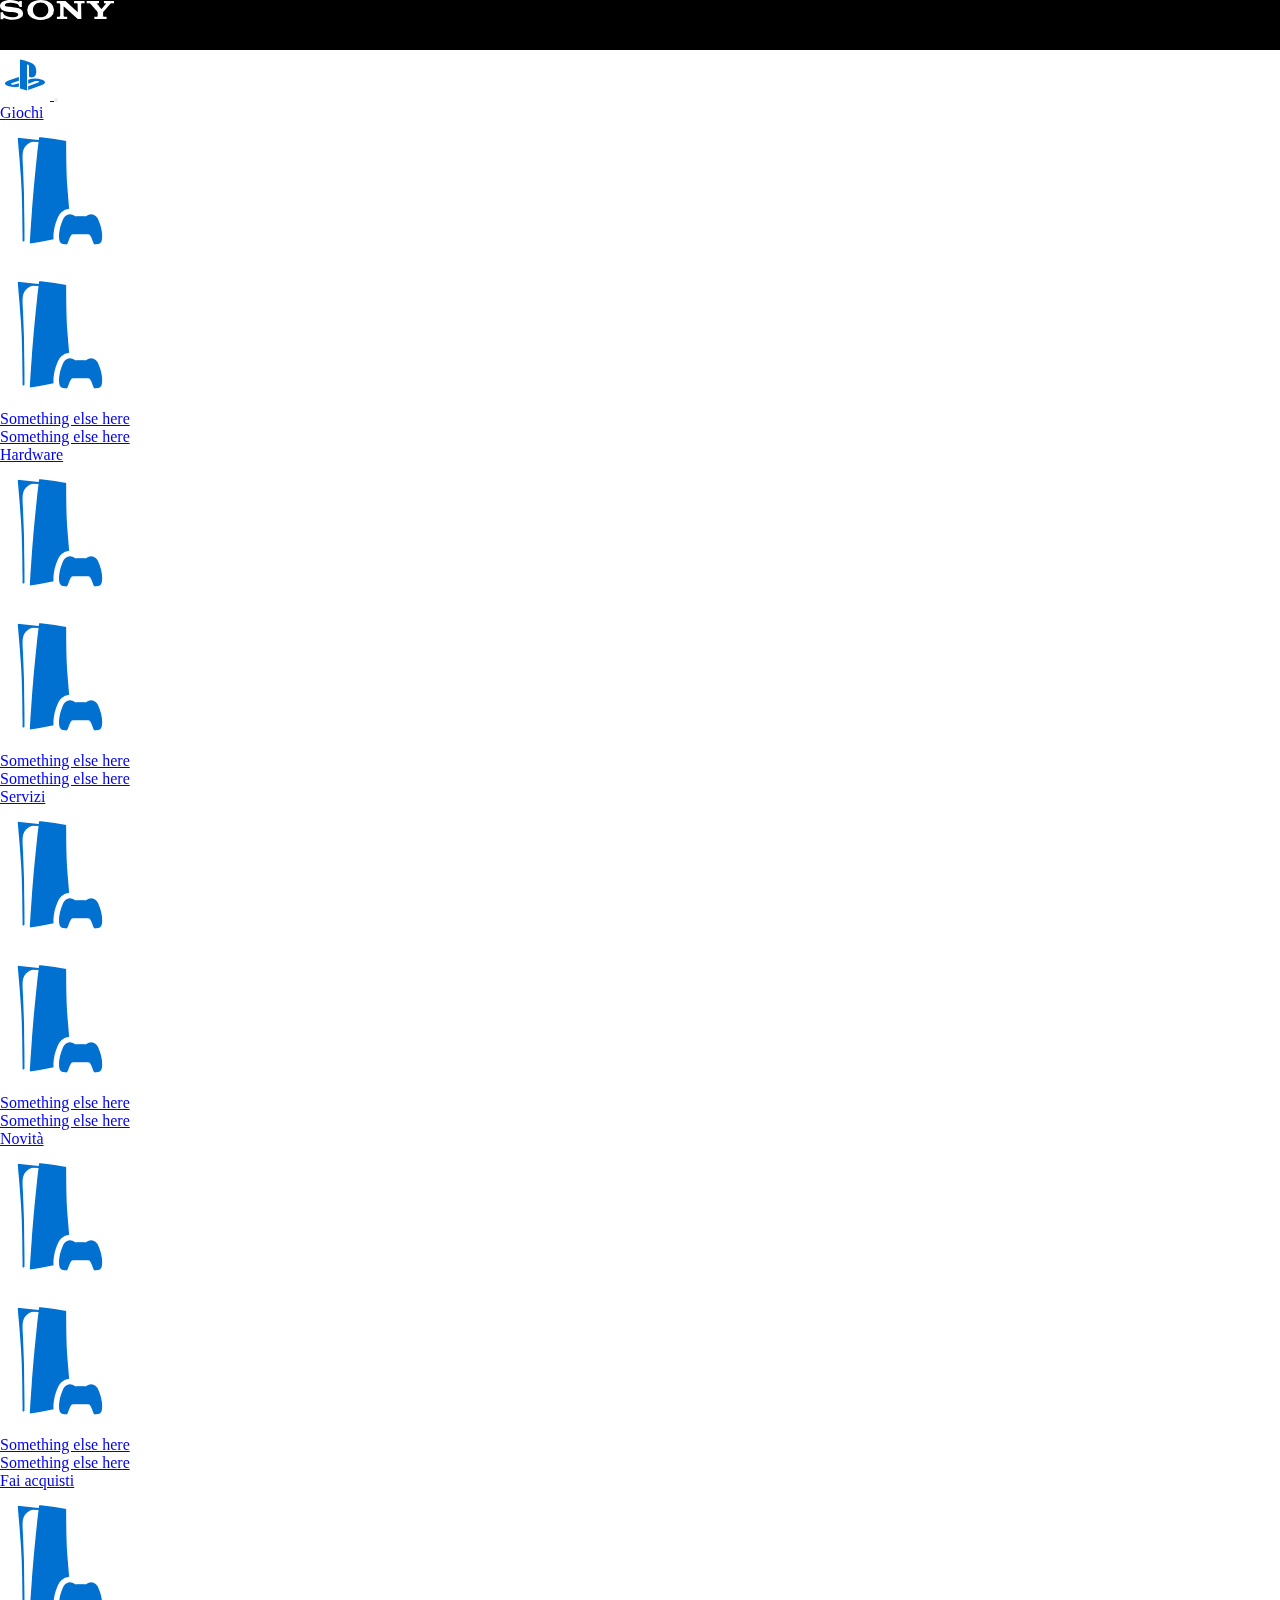
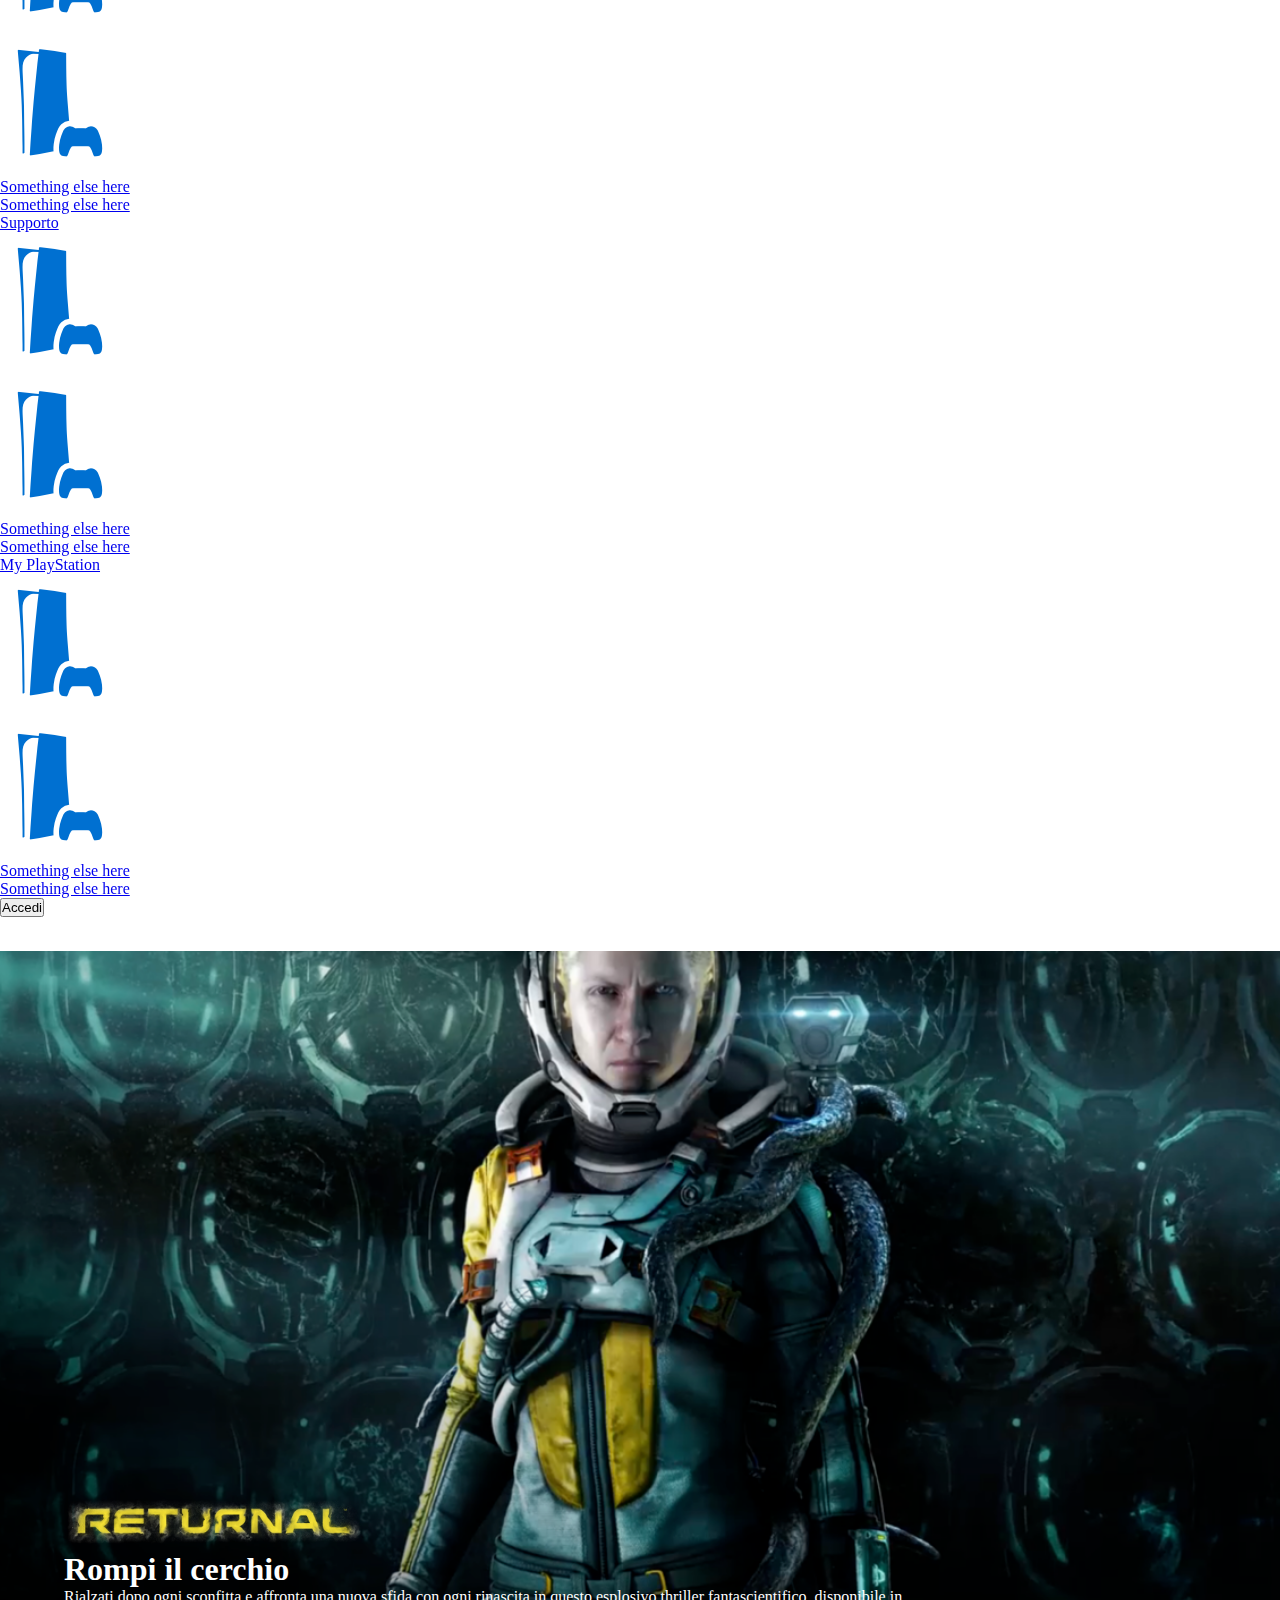
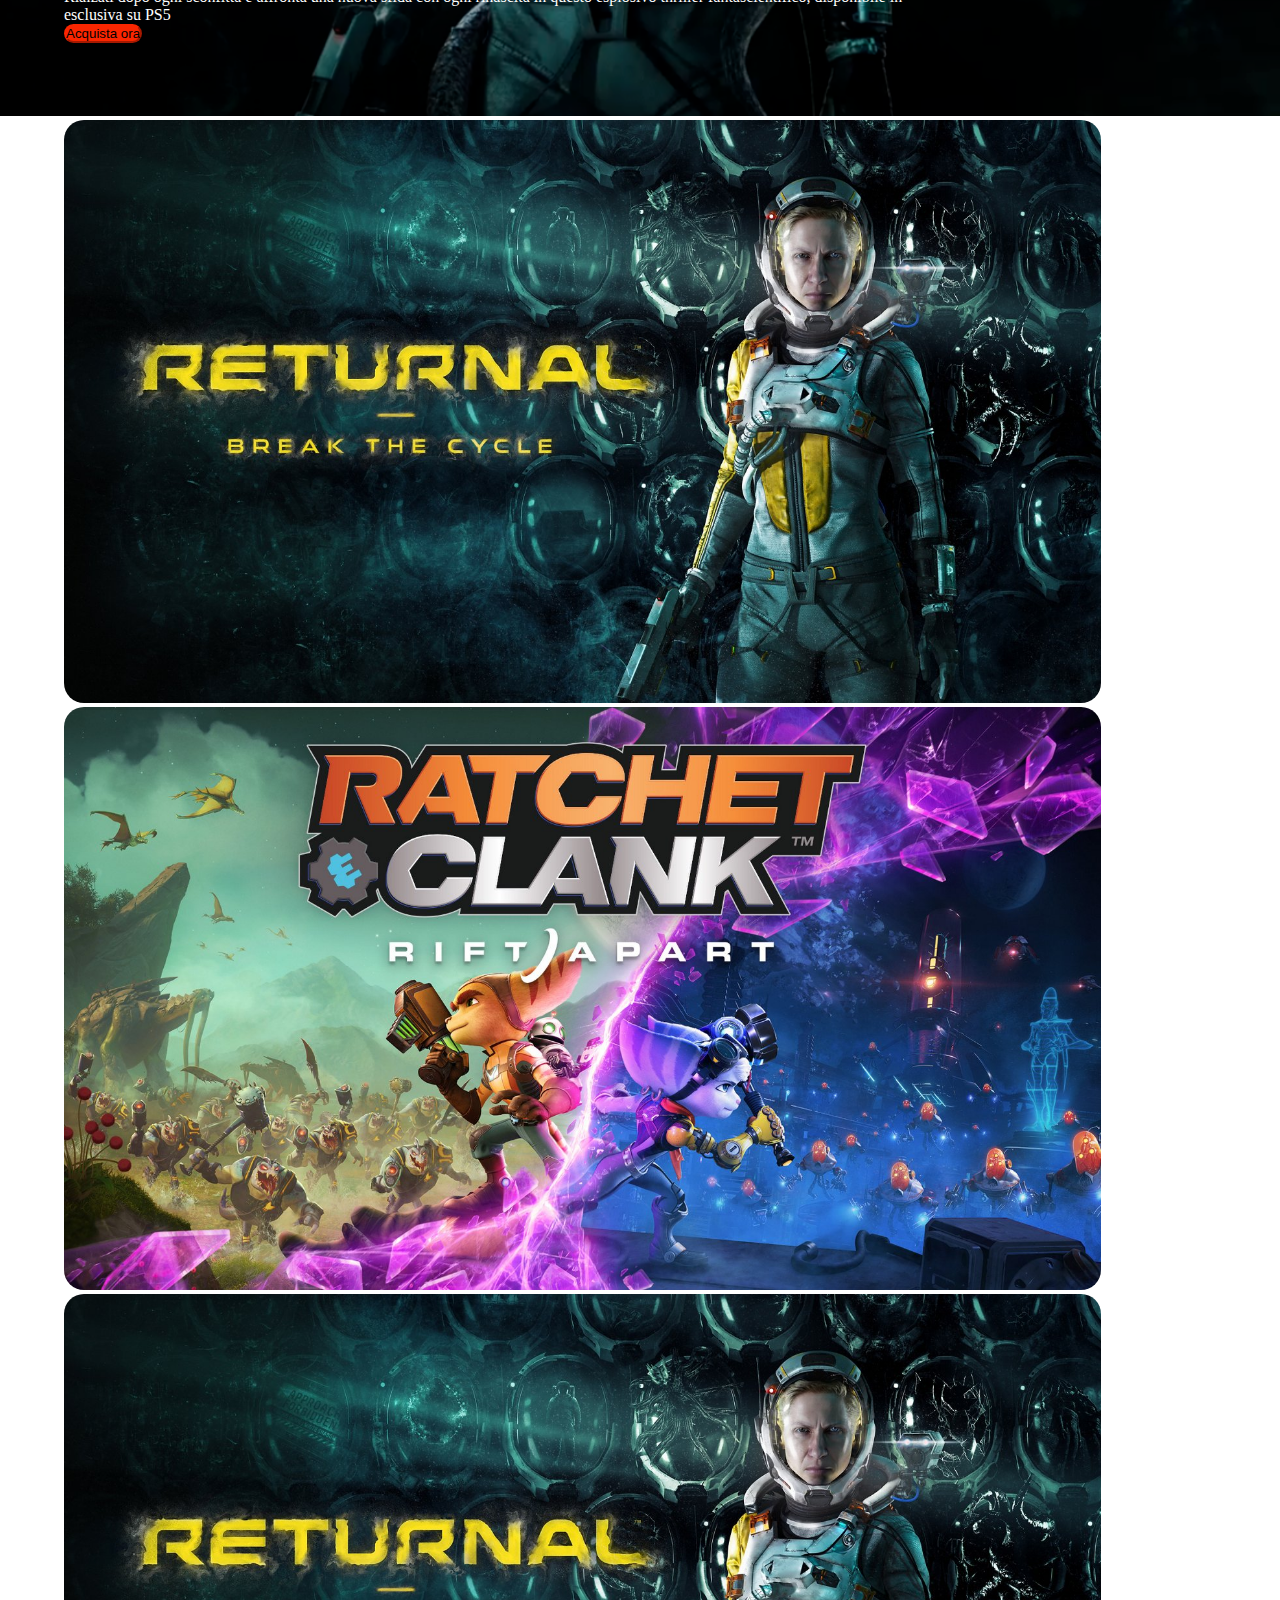
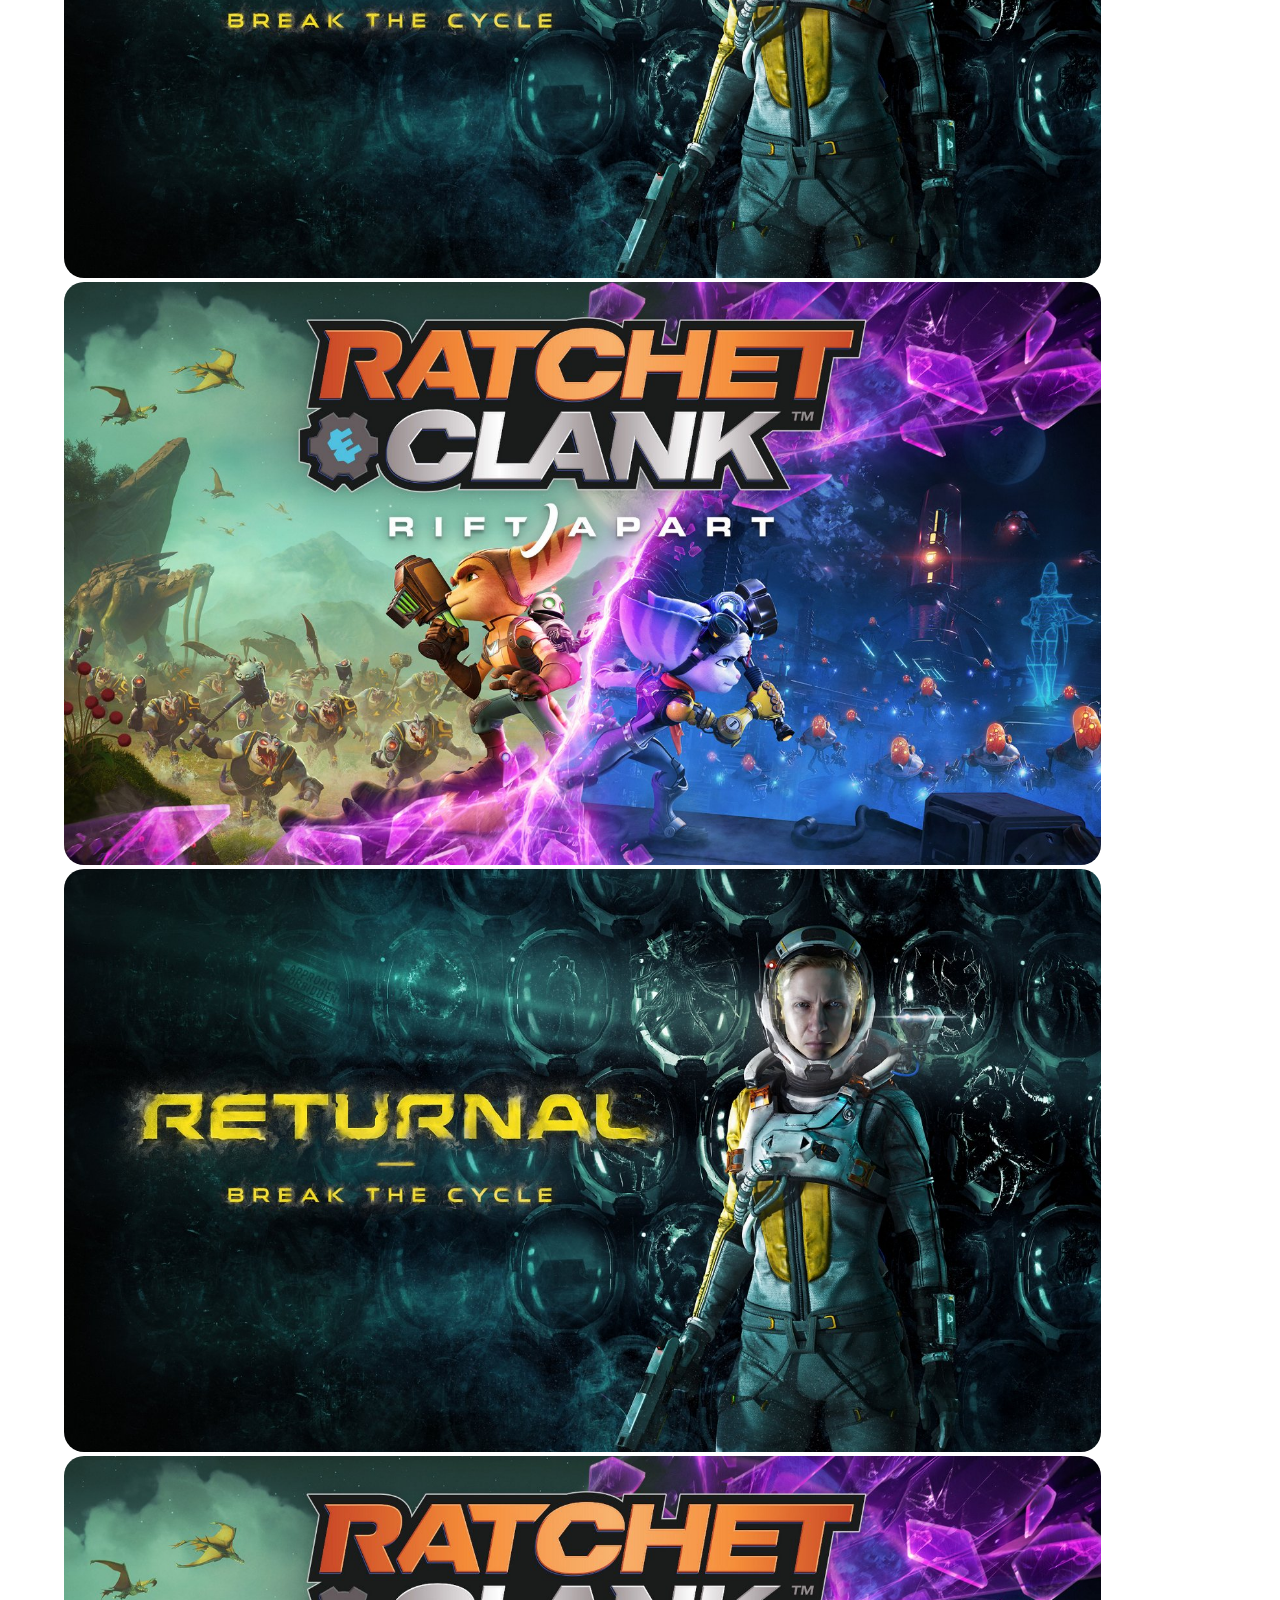
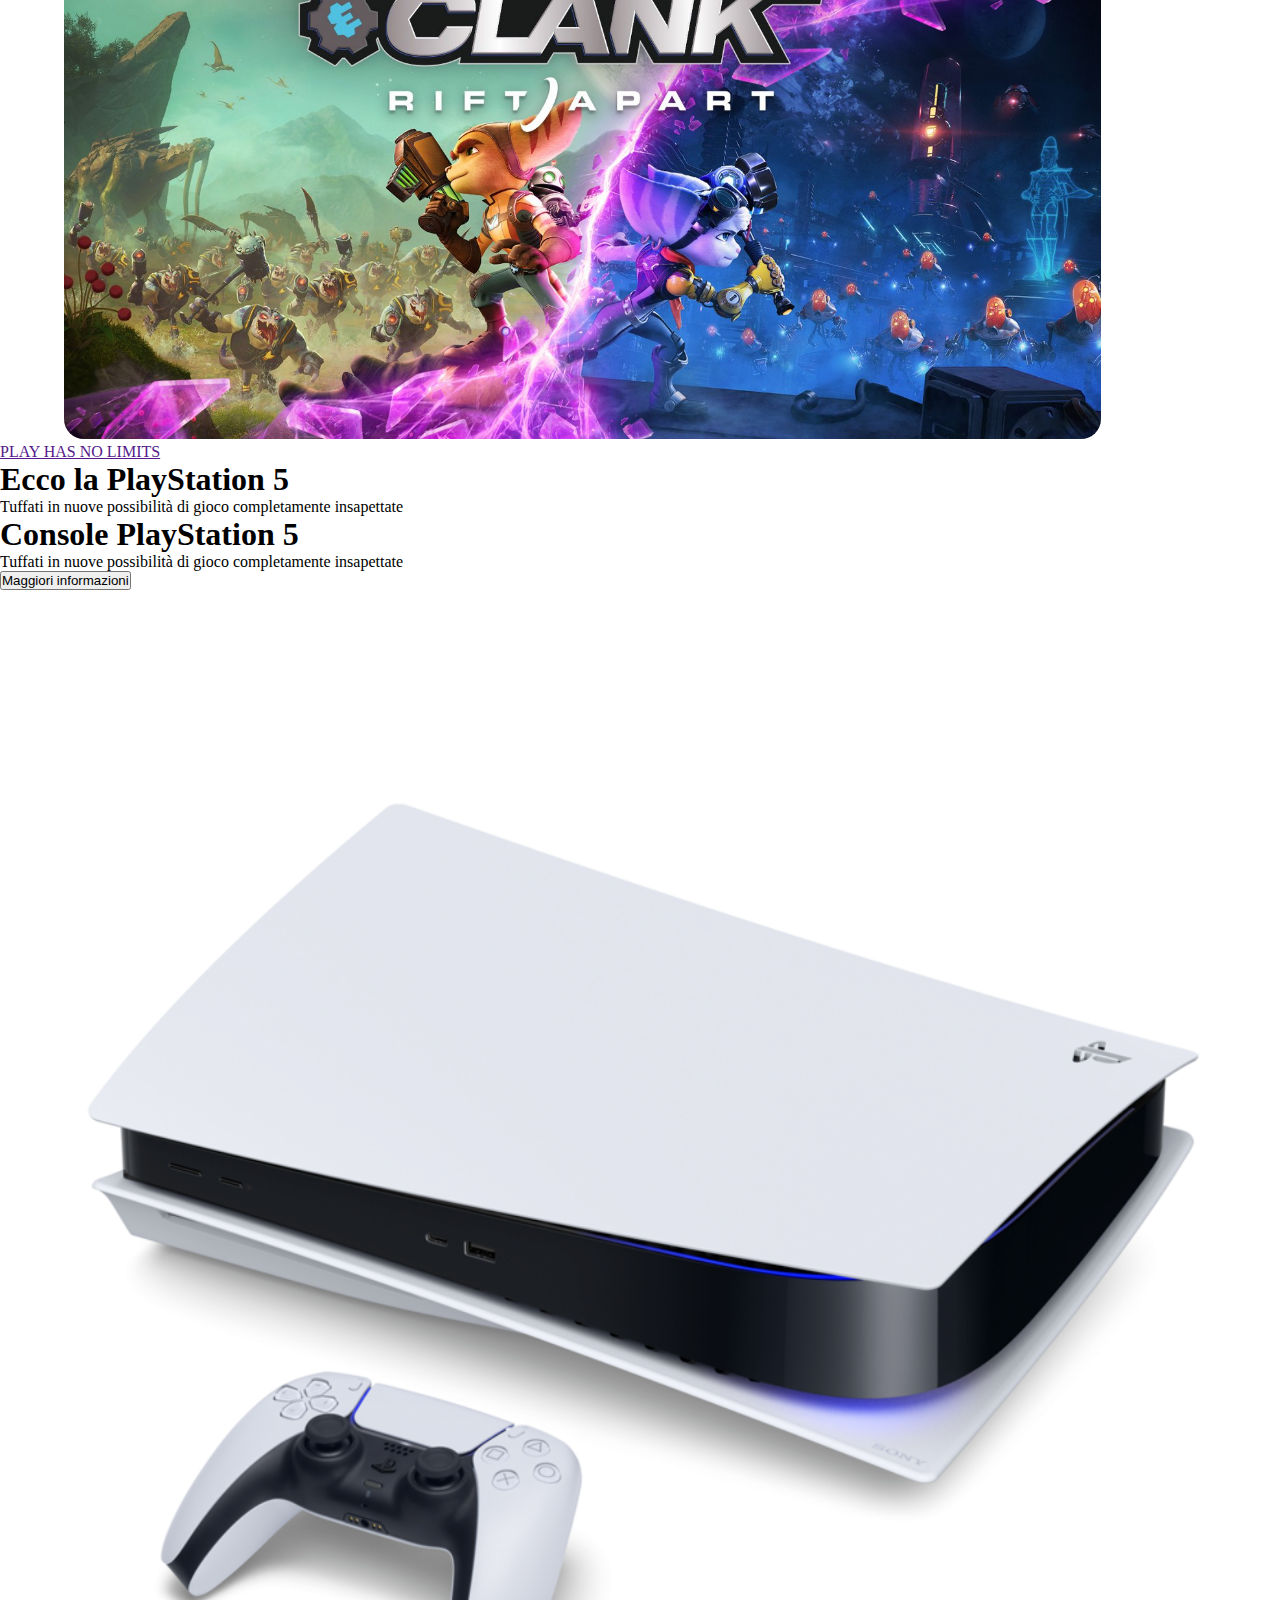
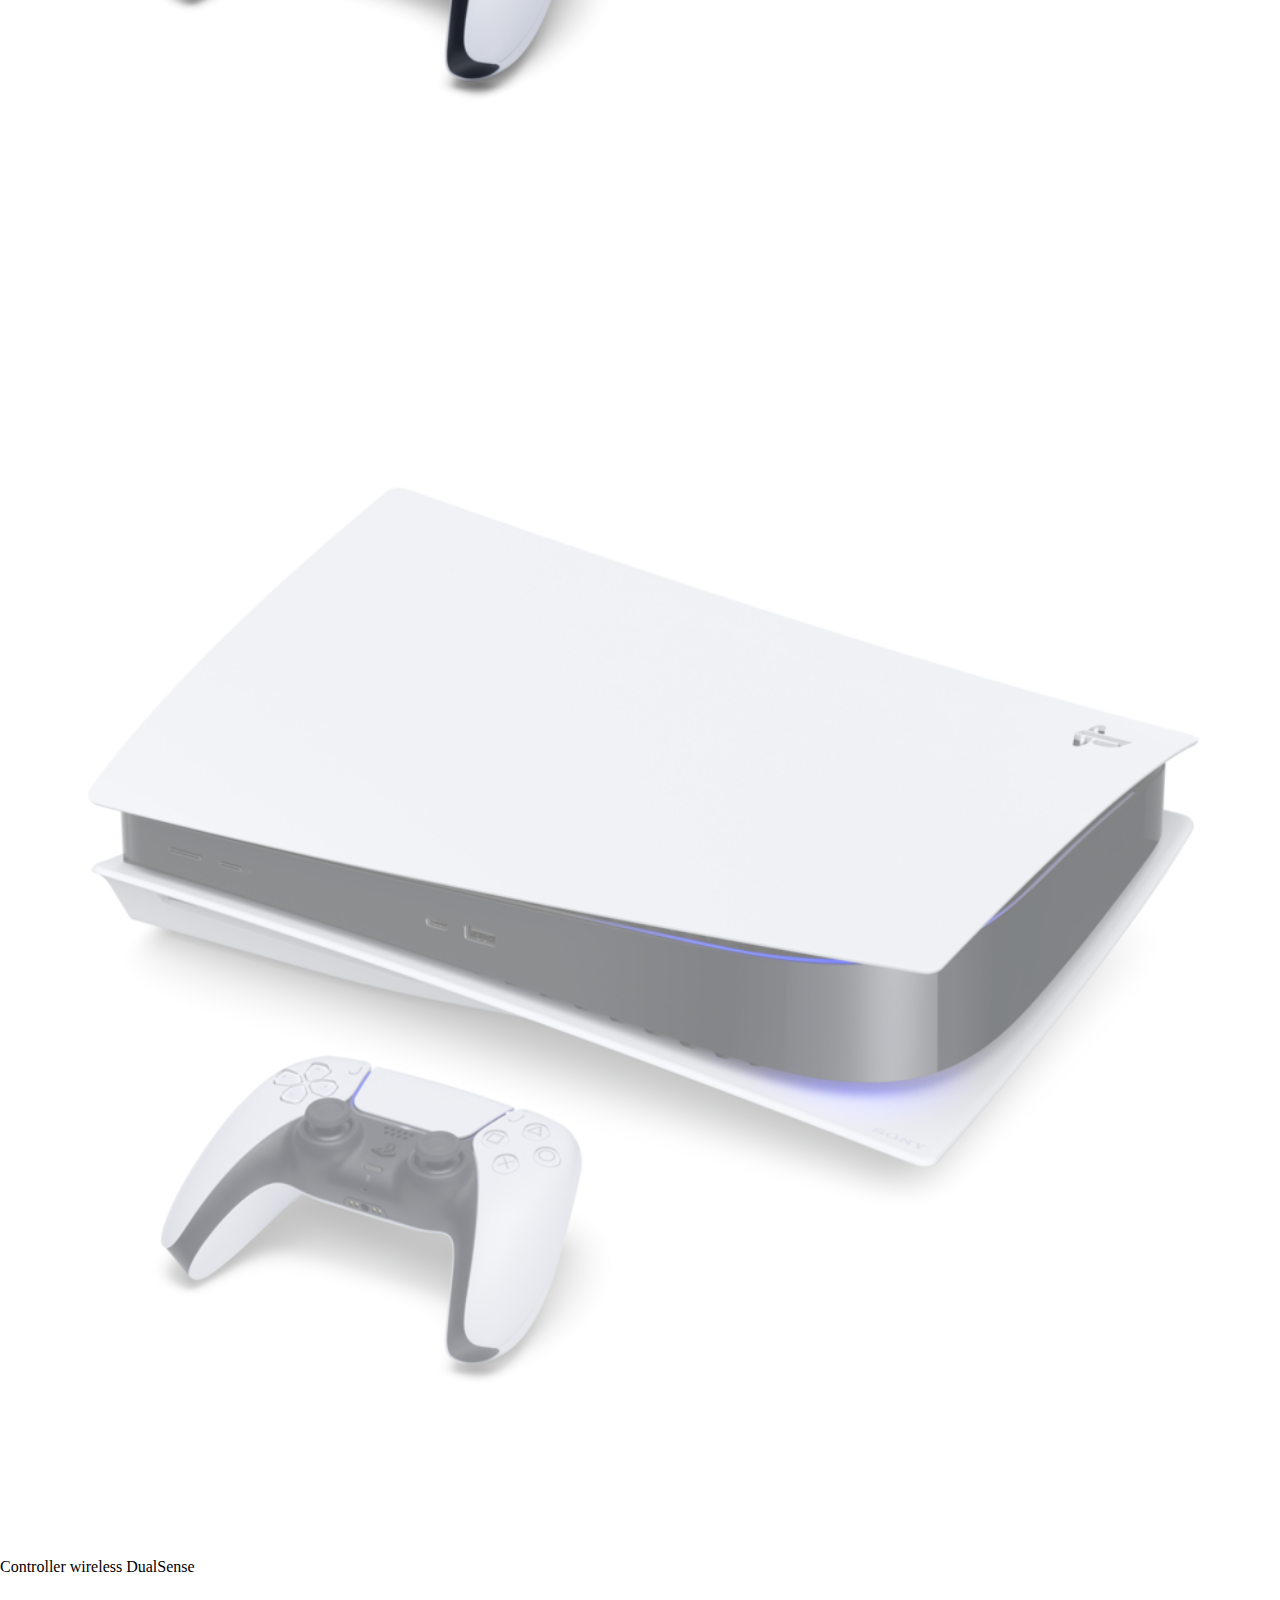
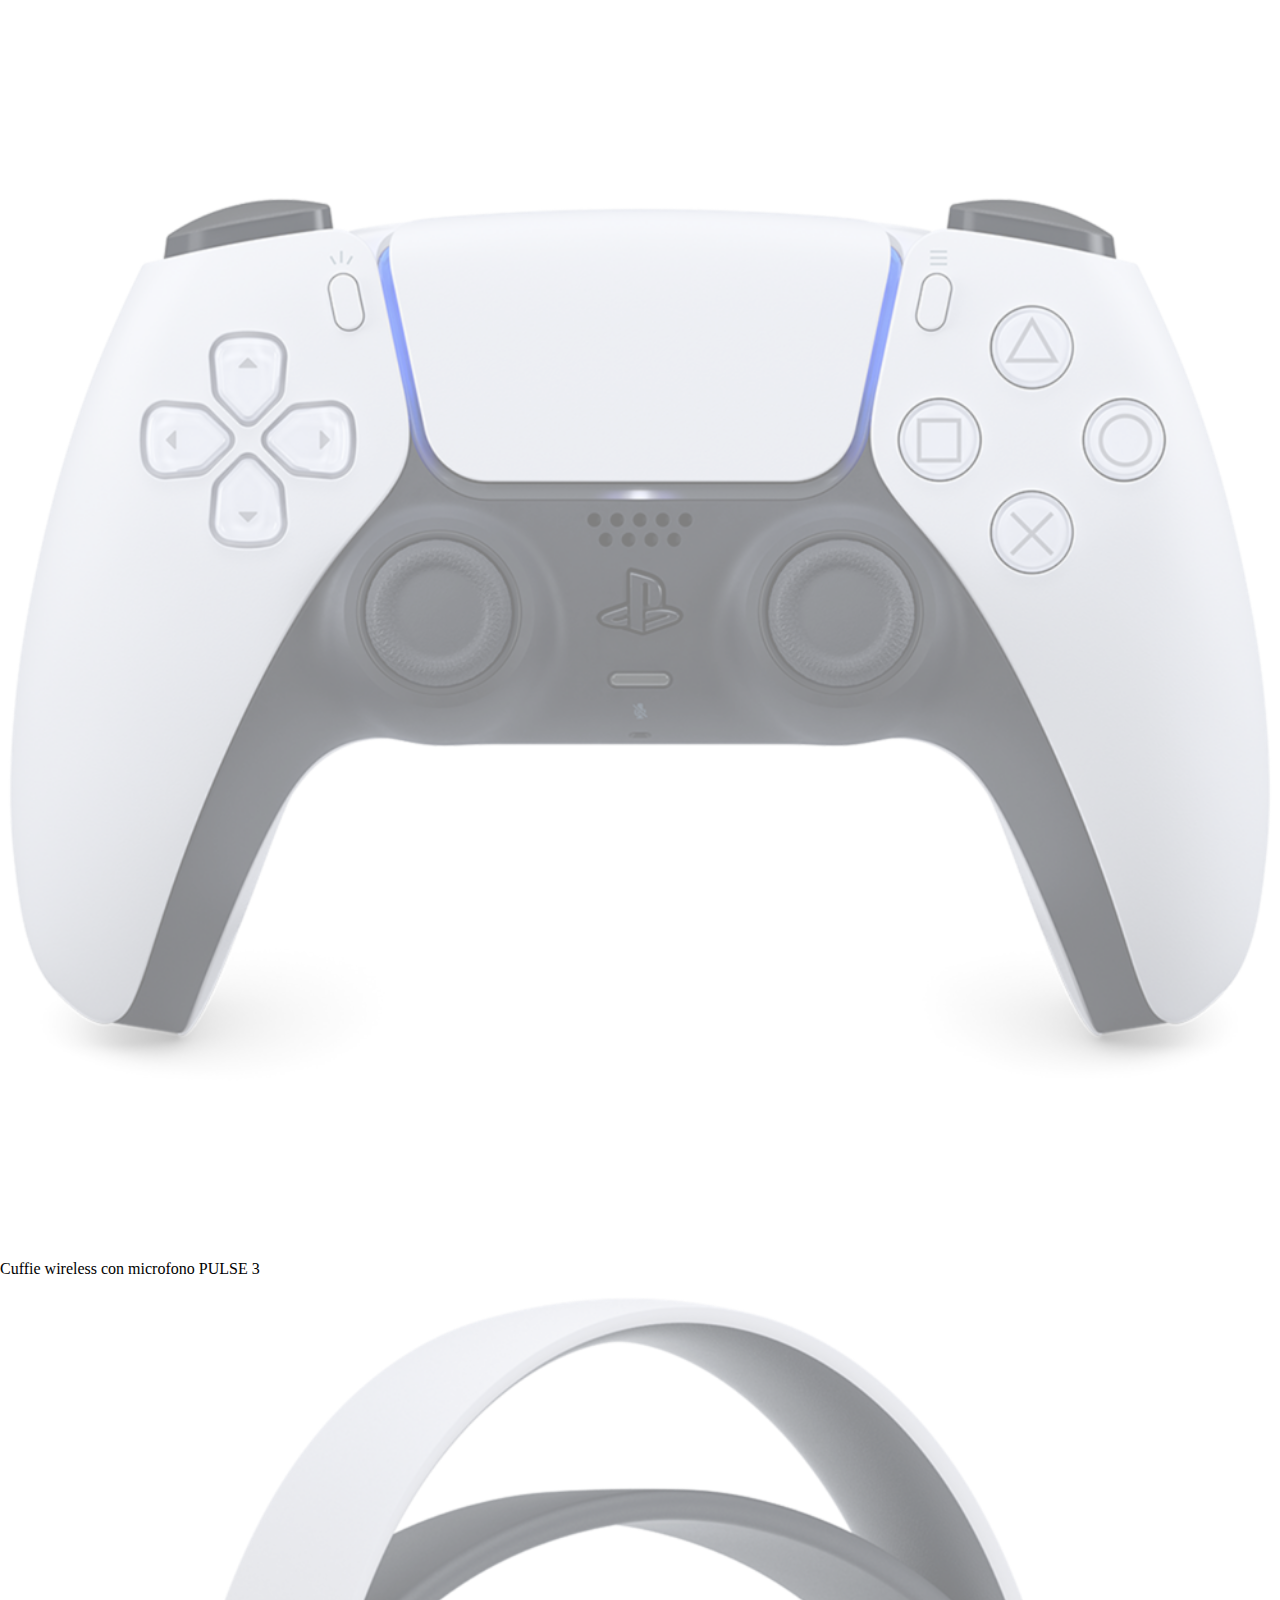
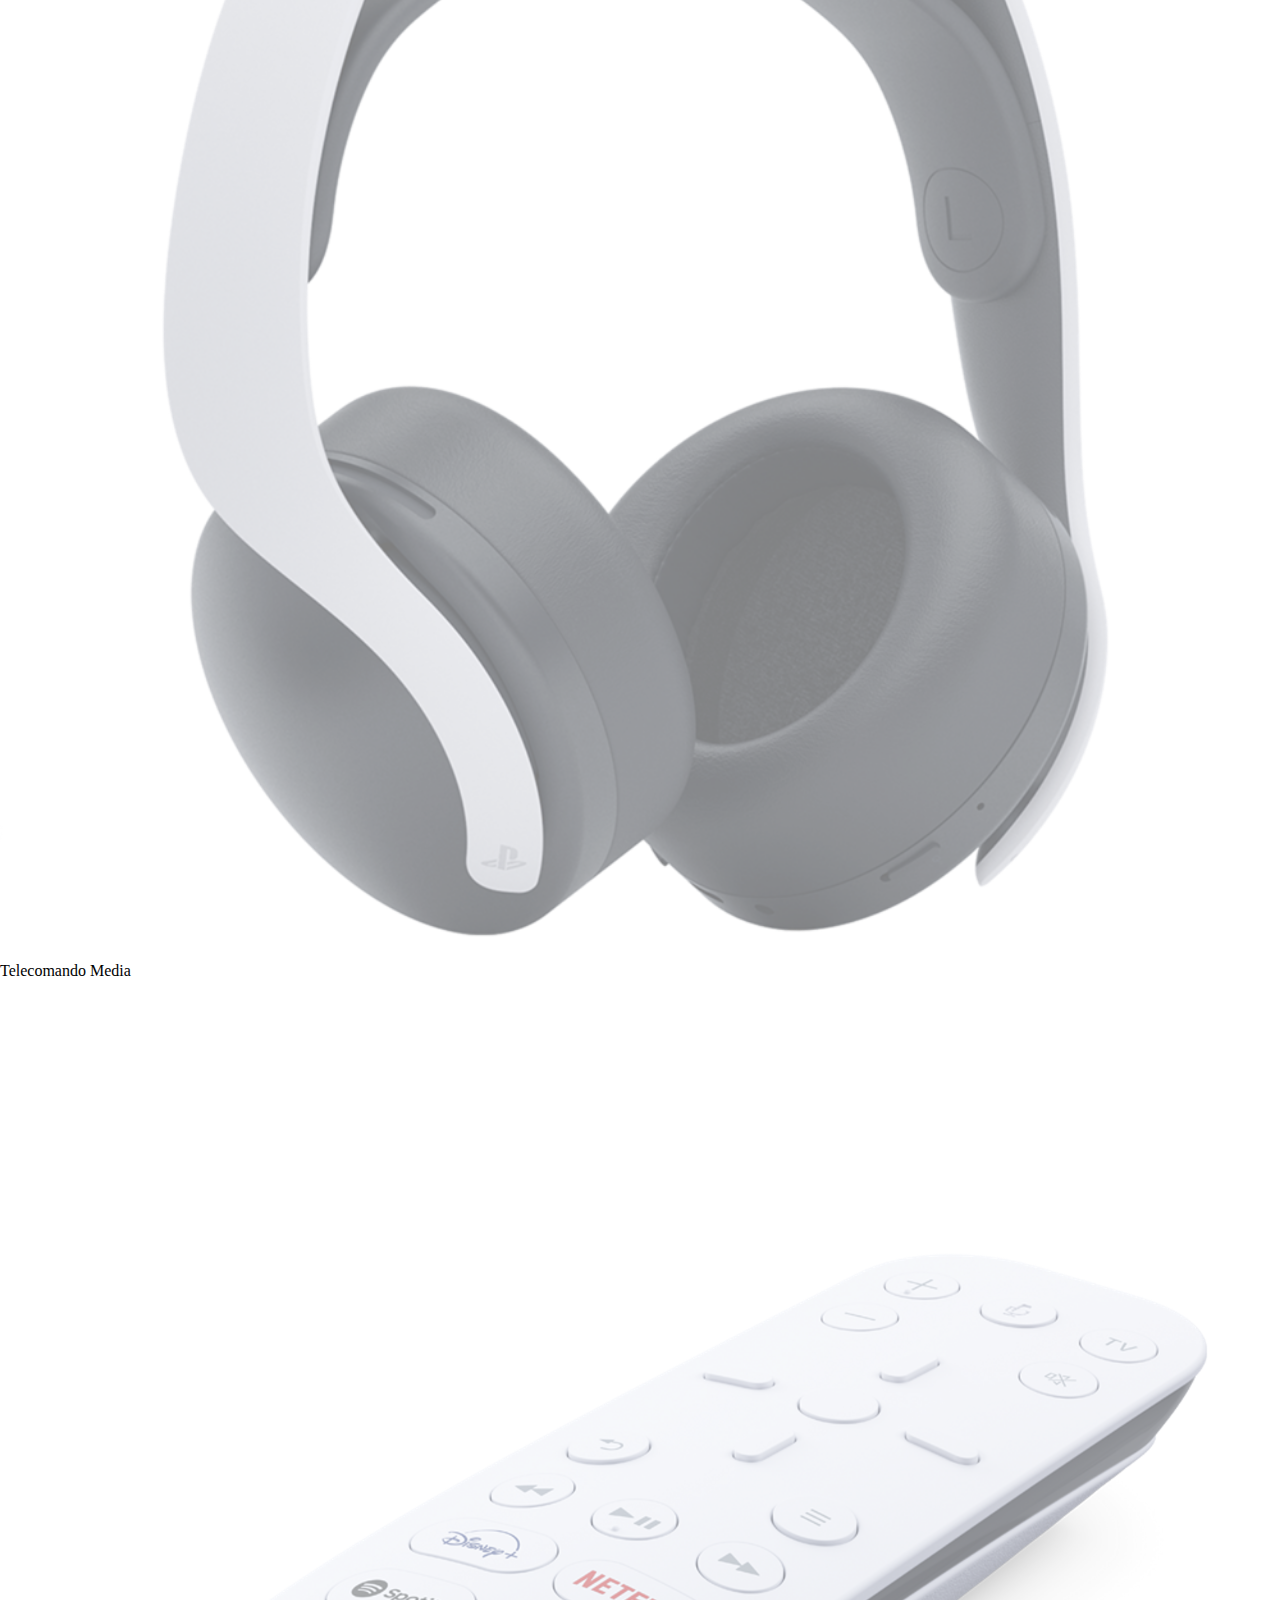
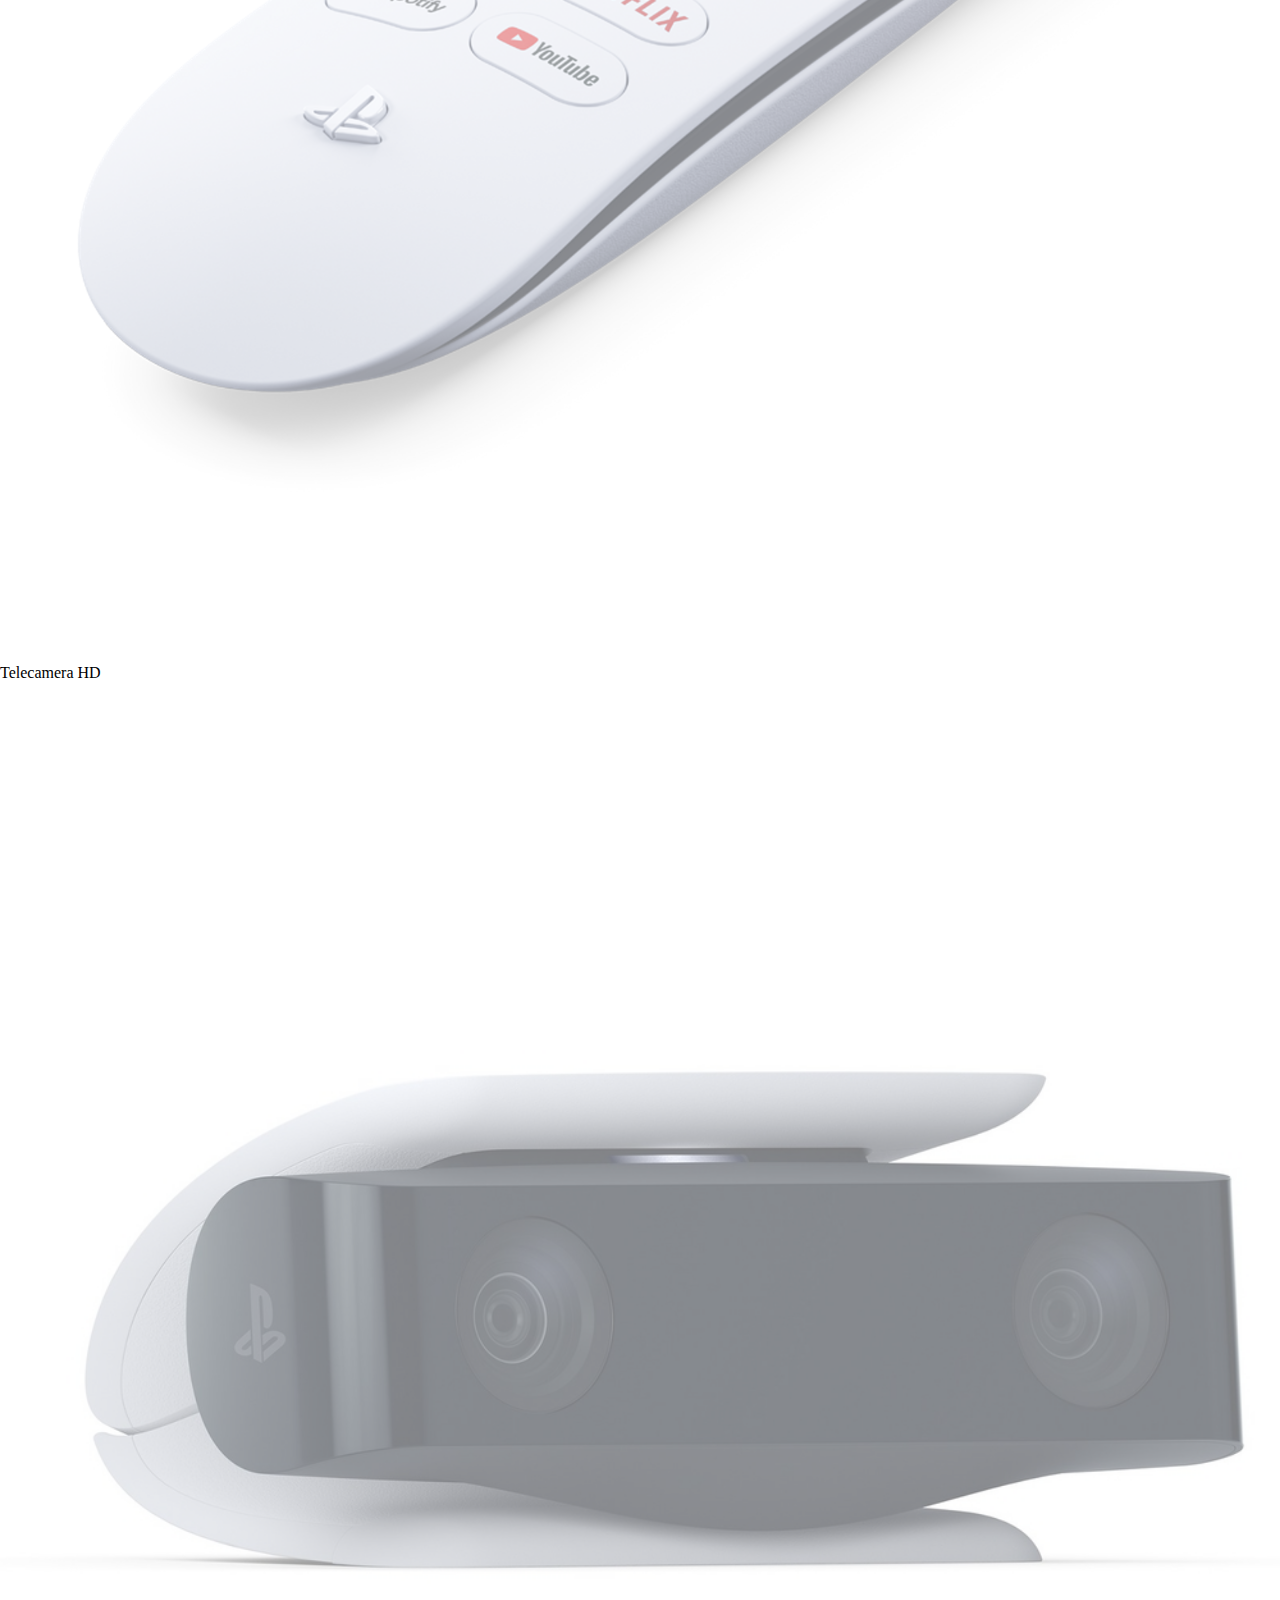
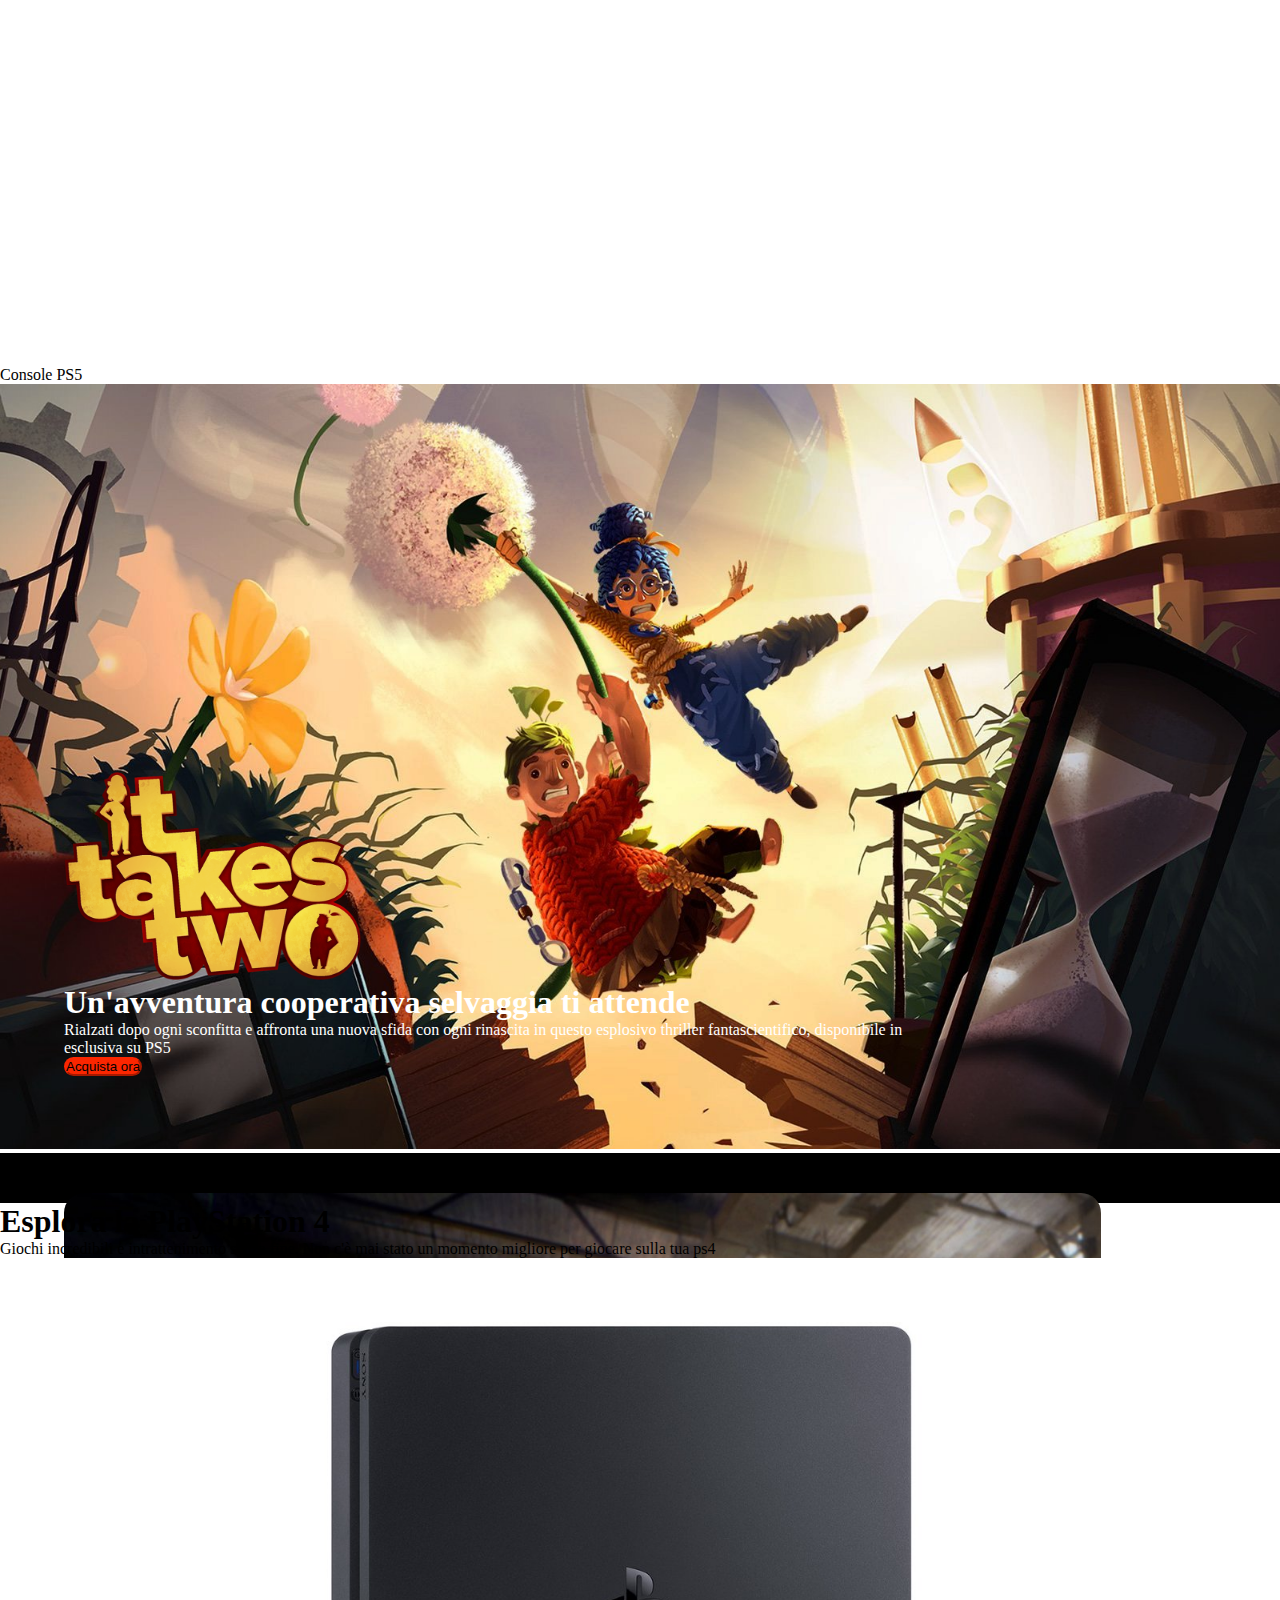
<file: bonus/index.html>
<!DOCTYPE html>
<html lang="en">
  <head>
    <meta charset="UTF-8" />
    <meta http-equiv="X-UA-Compatible" content="IE=edge" />
    <meta name="viewport" content="width=device-width, initial-scale=1.0" />
    <!-- impor css BS  -->
    <link
      href="https://cdn.jsdelivr.net/npm/bootstrap@5.0.2/dist/css/bootstrap.min.css"
      rel="stylesheet"
      integrity="sha384-EVSTQN3/azprG1Anm3QDgpJLIm9Nao0Yz1ztcQTwFspd3yD65VohhpuuCOmLASjC"
      crossorigin="anonymous"
    />
    <!-- impor css BS  -->

    <!-- impor css  -->
    <link rel="stylesheet" href="css/style.css" />
    <!-- impor css  -->

    <!-- font  -->
    <link
      rel="stylesheet"
      href="https://cdnjs.cloudflare.com/ajax/libs/font-awesome/5.15.3/css/all.min.css"
      integrity="sha512-iBBXm8fW90+nuLcSKlbmrPcLa0OT92xO1BIsZ+ywDWZCvqsWgccV3gFoRBv0z+8dLJgyAHIhR35VZc2oM/gI1w=="
      crossorigin="anonymous"
      referrerpolicy="no-referrer"
    />
    <!-- font  -->

    <title>Document</title>
  </head>
  <body>
    <!-- Intestazione pagina -->
    <header>
      <!-- top black bar  -->
      <div class="container-fluid">
        <div class="row black">
          <div
            class="
              col-12
              sony_logo
              d-flex
              justify-content-end
              align-items-center
              me-5
            "
          >
            <img src="img/sony_logo.svg" alt="" />
          </div>
        </div>
      </div>
      <!-- fine top black bar  -->

      <!-- nav bar  -->
      <nav class="navbar navbar-expand-lg navbar-light bg-light">
        <div class="container-fluid">
          <a class="navbar-brand" href="#">
            <img src="img/play_logo.svg" alt="" />
          </a>
          <button
            class="navbar-toggler"
            type="button"
            data-bs-toggle="collapse"
            data-bs-target="#navbarSupportedContent"
            aria-controls="navbarSupportedContent"
            aria-expanded="false"
            aria-label="Toggle navigation"
          >
            <span class="navbar-toggler-icon"></span>
          </button>
          <div class="collapse navbar-collapse" id="navbarSupportedContent">
            <ul class="navbar-nav me-auto mb-2 mb-lg-0">
              <li class="nav-item dropdown">
                <a
                  class="nav-link dropdown-toggle"
                  href="#"
                  id="navbarDropdown"
                  role="button"
                  data-bs-toggle="dropdown"
                  aria-expanded="false"
                >
                  Giochi
                </a>
                <ul class="dropdown-menu" aria-labelledby="navbarDropdown">
                  <li>
                    <ul class="d-flex justify-content-center">
                      <li class="ms_li_style">
                        <img src="img/play-menu-ico.png" alt="" />
                      </li>
                      <li class="ms_li_style">
                        <img src="img/play-menu-ico.png" alt="" />
                      </li>
                    </ul>
                  </li>
                  <li class="border-top">
                    <ul class="d-flex justify-content-center">
                      <li class="ms_li_style"><a class="dropdown-item" href="#">Something else here</a></li>
                      <li class="ms_li_style"><a class="dropdown-item" href="#">Something else here</a></li>
                    </ul>
                  </li>
                </ul>
              </li>
              <li class="nav-item dropdown">
                <a
                  class="nav-link dropdown-toggle"
                  href="#"
                  id="navbarDropdown"
                  role="button"
                  data-bs-toggle="dropdown"
                  aria-expanded="false"
                >
                  Hardware
                </a>
                <ul class="dropdown-menu" aria-labelledby="navbarDropdown">
                  <li>
                    <ul class="d-flex justify-content-center">
                      <li class="ms_li_style">
                        <img src="img/play-menu-ico.png" alt="" />
                      </li>
                      <li class="ms_li_style">
                        <img src="img/play-menu-ico.png" alt="" />
                      </li>
                    </ul>
                  </li>
                  <li class="border-top">
                    <ul class="d-flex justify-content-center">
                      <li class="ms_li_style"><a class="dropdown-item" href="#">Something else here</a></li>
                      <li class="ms_li_style"><a class="dropdown-item" href="#">Something else here</a></li>
                    </ul>
                  </li>
                </ul>
              </li>
              <li class="nav-item dropdown">
                <a
                  class="nav-link dropdown-toggle"
                  href="#"
                  id="navbarDropdown"
                  role="button"
                  data-bs-toggle="dropdown"
                  aria-expanded="false"
                >
                  Servizi
                </a>
                <ul class="dropdown-menu" aria-labelledby="navbarDropdown">
                  <li>
                    <ul class="d-flex justify-content-center">
                      <li class="ms_li_style">
                        <img src="img/play-menu-ico.png" alt="" />
                      </li>
                      <li class="ms_li_style">
                        <img src="img/play-menu-ico.png" alt="" />
                      </li>
                    </ul>
                  </li>
                  <li class="border-top">
                    <ul class="d-flex justify-content-center">
                      <li class="ms_li_style"><a class="dropdown-item" href="#">Something else here</a></li>
                      <li class="ms_li_style"><a class="dropdown-item" href="#">Something else here</a></li>
                    </ul>
                  </li>
                </ul>
              </li>
              <li class="nav-item dropdown">
                <a
                  class="nav-link dropdown-toggle"
                  href="#"
                  id="navbarDropdown"
                  role="button"
                  data-bs-toggle="dropdown"
                  aria-expanded="false"
                >
                  Novità
                </a>
                <ul class="dropdown-menu" aria-labelledby="navbarDropdown">
                  <li>
                    <ul class="d-flex justify-content-center">
                      <li class="ms_li_style">
                        <img src="img/play-menu-ico.png" alt="" />
                      </li>
                      <li class="ms_li_style">
                        <img src="img/play-menu-ico.png" alt="" />
                      </li>
                    </ul>
                  </li>
                  <li class="border-top">
                    <ul class="d-flex justify-content-center">
                      <li class="ms_li_style"><a class="dropdown-item" href="#">Something else here</a></li>
                      <li class="ms_li_style"><a class="dropdown-item" href="#">Something else here</a></li>
                    </ul>
                  </li>
                </ul>
              </li>
              <li class="nav-item dropdown">
                <a
                  class="nav-link dropdown-toggle"
                  href="#"
                  id="navbarDropdown"
                  role="button"
                  data-bs-toggle="dropdown"
                  aria-expanded="false"
                >
                  Fai acquisti
                </a>
                <ul class="dropdown-menu" aria-labelledby="navbarDropdown">
                  <li>
                    <ul class="d-flex justify-content-center">
                      <li class="ms_li_style">
                        <img src="img/play-menu-ico.png" alt="" />
                      </li>
                      <li class="ms_li_style">
                        <img src="img/play-menu-ico.png" alt="" />
                      </li>
                    </ul>
                  </li>
                  <li class="border-top">
                    <ul class="d-flex justify-content-center">
                      <li class="ms_li_style"><a class="dropdown-item" href="#">Something else here</a></li>
                      <li class="ms_li_style"><a class="dropdown-item" href="#">Something else here</a></li>
                    </ul>
                  </li>
                </ul>
              </li>
              <li class="nav-item dropdown">
                <a
                  class="nav-link dropdown-toggle"
                  href="#"
                  id="navbarDropdown"
                  role="button"
                  data-bs-toggle="dropdown"
                  aria-expanded="false"
                >
                  Supporto
                </a>
                <ul class="dropdown-menu" aria-labelledby="navbarDropdown">
                  <li>
                    <ul class="d-flex justify-content-center">
                      <li class="ms_li_style">
                        <img src="img/play-menu-ico.png" alt="" />
                      </li>
                      <li class="ms_li_style">
                        <img src="img/play-menu-ico.png" alt="" />
                      </li>
                    </ul>
                  </li>
                  <li class="border-top">
                    <ul class="d-flex justify-content-center">
                      <li class="ms_li_style"><a class="dropdown-item" href="#">Something else here</a></li>
                      <li class="ms_li_style"><a class="dropdown-item" href="#">Something else here</a></li>
                    </ul>
                  </li>
                </ul>
              </li>
            </ul>
            <form class="d-flex">
              <ul class="navbar-nav align-items-center">
                <li class="nav-item dropdown">
                  <a
                    class="nav-link dropdown-toggle"
                    href="#"
                    id="navbarDropdown"
                    role="button"
                    data-bs-toggle="dropdown"
                    aria-expanded="false"
                  >
                    My PlayStation
                  </a>
                  <ul class="dropdown-menu" aria-labelledby="navbarDropdown">
                    <li>
                      <ul class="d-flex justify-content-center">
                        <li class="ms_li_style">
                          <img src="img/play-menu-ico.png" alt="" />
                        </li>
                        <li class="ms_li_style">
                          <img src="img/play-menu-ico.png" alt="" />
                        </li>
                      </ul>
                    </li>
                    <li class="border-top">
                      <ul class="d-flex justify-content-center">
                        <li class="ms_li_style"><a class="dropdown-item" href="#">Something else here</a></li>
                        <li class="ms_li_style"><a class="dropdown-item" href="#">Something else here</a></li>
                      </ul>
                    </li>
                  </ul>
                </li>
                <li>
                  <button class="btn btn-dark rounded-pill" type="submit">
                    Accedi
                  </button>
                </li>
                <li>
                  <i class="fas fa-search"></i>
                </li>
              </ul>
            </form>
          </div>
        </div>
      </nav>
      <!-- fine nav bar  -->
    </header>
    <!-- Fine Intestazione pagina -->

    <!-- Corpo della Pagina -->
    <main>
      <!-- jumbo -->
      <div class="jumbo">
        <img src="img/jumbo-bg.png" alt="" id="img-bg-jumbo" />
        <div class="row jumbo-text">
          <div class="col-12 col-sm-10 col-md-10 col-lg-4">
            <img class="mb-3" src="img/returnal-hero-banner-logo.png" alt="" />
            <h1>Rompi il cerchio</h1>
            <p>
              Rialzati dopo ogni sconfitta e affronta una nuova sfida con ogni
              rinascita in questo esplosivo thriller fantascientifico,
              disponibile in esclusiva su PS5
            </p>
            <button type="button" class="btn btn-primary oran">
              Acquista ora
            </button>
          </div>
        </div>
      </div>

      <!--fine jumbo -->

      <!-- star table  -->

      <div class="contain h-100 mt-4">
        <div class="row start-table">
          <div class="col-6 col-sm-4 col-md-4 col-lg-2 py-2">
            <img
              class="border border-primary border-3 p-1"
              src="img/returnal-listing-thumb-01-ps5.jpg"
              alt=""
            />
          </div>
          <div class="col-6 col-sm-4 col-md-4 col-lg-2 py-2">
            <img
              class="p-1"
              src="img/ratchet-and-clank-rift-apart-keyart.jpg"
              alt=""
            />
          </div>
          <div class="col-6 col-sm-4 col-md-4 col-lg-2 py-2">
            <img
              class="p-1"
              src="img/returnal-listing-thumb-01-ps5.jpg"
              alt=""
            />
          </div>
          <div class="col-6 col-sm-4 col-md-4 col-lg-2 py-2">
            <img
              class="p-1"
              src="img/ratchet-and-clank-rift-apart-keyart.jpg"
              alt=""
            />
          </div>
          <div class="col-6 col-sm-4 col-md-4 col-lg-2 py-2">
            <img
              class="p-1"
              src="img/returnal-listing-thumb-01-ps5.jpg"
              alt=""
            />
          </div>
          <div class="col-6 col-sm-4 col-md-4 col-lg-2 py-2">
            <img
              class="p-1"
              src="img/ratchet-and-clank-rift-apart-keyart.jpg"
              alt=""
            />
          </div>
        </div>
      </div>

      <!--fine star table  -->

      <!-- info ps5  -->

      <div class="container-fluid mt-5 mb-3">
        <div class="container">
          <div class="row info_ps5">
            <div class="col-12 col-lg-12 text-center">
              <a class="text-decoration-none" href="">PLAY HAS NO LIMITS</a>
              <h1>Ecco la PlayStation 5</h1>
              <p>
                Tuffati in nuove possibilità di gioco completamente insapettate
              </p>
            </div>
            <div class="col-12 col-lg-6 mt-4 d-flex align-items-center">
              <div>
                <h1>Console PlayStation 5</h1>
                <p>
                  Tuffati in nuove possibilità di gioco completamente
                  insapettate
                </p>
                <button type="button" class="btn btn-primary">
                  Maggiori informazioni
                </button>
              </div>
            </div>
            <div class="col-12 col-lg-6">
              <img class="" src="img/playstation-5-thumb.png" alt="" />
            </div>
            <div class="col-4 col-lg-2 box_info">
              <img class="trasp" src="img/playstation-5-thumb.png" alt="" />
              <div class="text-center plus-game-cancel">
                <span>Controller wireless DualSense</span>
              </div>
            </div>
            <div class="col-4 col-lg-2 box_info">
              <img class="trasp" src="img/joypad-thumb.png" alt="" />
              <div class="text-center plus-game-cancel">
                <span>Cuffie wireless con microfono PULSE 3</span>
              </div>
            </div>
            <div class="col-4 col-lg-2 box_info">
              <img class="trasp" src="img/headset-thumb.png" alt="" />
              <div class="text-center plus-game-cancel">
                <span>Telecomando Media</span>
              </div>
            </div>
            <div class="col-4 col-lg-2 box_info">
              <img class="trasp" src="img/remote-thumb.png" alt="" />
              <div class="text-center plus-game-cancel">
                <span>Telecamera HD</span>
              </div>
            </div>
            <div class="col-4 col-lg-2 box_info">
              <img class="trasp" src="img/camera-thumb.jpg" alt="" />
              <div class="text-center plus-game-cancel">
                <span>Console PS5</span>
              </div>
            </div>
          </div>
        </div>
      </div>

      <!--fine info ps5  -->

      <!-- jumbo-2  -->

      <div class="jumbo-2">
        <img
          src="img/it-takes-two-hero-banner-desktop.jpg"
          alt=""
          id="img-bg-jumbo"
        />
        <div class="row jumbo-text-2">
          <div class="col-12 col-sm-10 col-md-10 col-lg-4">
            <img src="img/it-takes-two-logo.png" alt="" />
            <h1>Un'avventura cooperativa selvaggia ti attende</h1>
            <p>
              Rialzati dopo ogni sconfitta e affronta una nuova sfida con ogni
              rinascita in questo esplosivo thriller fantascientifico,
              disponibile in esclusiva su PS5
            </p>
            <button type="button" class="btn btn-primary oran">
              Acquista ora
            </button>
          </div>
        </div>
      </div>

      <!--fine jumbo-2  -->

      <!-- nuove uscite  -->

      <div class="contain-2 text-light pt-5 pb-5 black h-100">
        <div class="row contain start-table">
          <div class="col-12">
            <h3>Nuove uscite</h3>
            <p>Giochi incredibili per PS4 e PS5 disponibile ora</p>
          </div>
          <div class="col-6 col-sm-4 col-md-4 col-lg-2 my-5">
            <img src="img/tony-hawks-pro-skater-1-2-store-art.jpg" alt="" />
            <span>Tony Hawk's Pro Skater 1+2</span>
          </div>
          <div class="col-6 col-sm-4 col-md-4 col-lg-2 my-5">
            <img src="img/ratchet-and-clank-rift-apart-keyart.jpg" alt="" />
            <span>Tony Hawk's Pro Skater 1+2</span>
          </div>
          <div class="col-6 col-sm-4 col-md-4 col-lg-2 my-5">
            <img src="img/tony-hawks-pro-skater-1-2-store-art.jpg" alt="" />
            <span>Tony Hawk's Pro Skater 1+2</span>
          </div>
          <div class="col-6 col-sm-4 col-md-4 col-lg-2 my-5">
            <img src="img/ratchet-and-clank-rift-apart-keyart.jpg" alt="" />
            <span>Tony Hawk's Pro Skater 1+2</span>
          </div>
          <div class="col-6 col-sm-4 col-md-4 col-lg-2 my-5">
            <img src="img/tony-hawks-pro-skater-1-2-store-art.jpg" alt="" />
            <span>Tony Hawk's Pro Skater 1+2</span>
          </div>
          <div class="col-6 col-sm-4 col-md-4 col-lg-2 my-5">
            <img src="img/ratchet-and-clank-rift-apart-keyart.jpg" alt="" />
            <span>Tony Hawk's Pro Skater 1+2</span>
          </div>
          <div class="col-6 col-sm-4 col-md-4 col-lg-2 my-5">
            <img src="img/tony-hawks-pro-skater-1-2-store-art.jpg" alt="" />
            <span>Tony Hawk's Pro Skater 1+2</span>
          </div>
          <div class="col-6 col-sm-4 col-md-4 col-lg-2 my-5">
            <img src="img/ratchet-and-clank-rift-apart-keyart.jpg" alt="" />
            <span>Tony Hawk's Pro Skater 1+2</span>
          </div>
          <div class="col-6 col-sm-4 col-md-4 col-lg-2 my-5">
            <img src="img/tony-hawks-pro-skater-1-2-store-art.jpg" alt="" />
            <span>Tony Hawk's Pro Skater 1+2</span>
          </div>
          <div class="col-6 col-sm-4 col-md-4 col-lg-2 my-5">
            <img src="img/ratchet-and-clank-rift-apart-keyart.jpg" alt="" />
            <span>Tony Hawk's Pro Skater 1+2</span>
          </div>
          <div class="col-6 col-sm-4 col-md-4 col-lg-2 my-5">
            <img src="img/tony-hawks-pro-skater-1-2-store-art.jpg" alt="" />
            <span>Tony Hawk's Pro Skater 1+2</span>
          </div>
          <div class="col-6 col-sm-4 col-md-4 col-lg-2 my-5">
            <img src="img/ratchet-and-clank-rift-apart-keyart.jpg" alt="" />
            <span>Tony Hawk's Pro Skater 1+2</span>
          </div>
        </div>
      </div>

      <!--fine nuove uscite  -->

      <!-- ps4  --><!-- ps4  --><!-- ps4  -->

      <div class="container-fluid mt-5 mb-3">
        <div class="container">
          <div class="row info_ps5 d-flex justify-content-center">
            <div class="col-12 col-lg-12 text-center">
              <h1>Esplora la PlayStation 4</h1>
              <p>
                Giochi incredibili e intrattenimento senza fine. Non c'è mai
                stato un momento migliore per giocare sulla tua ps4
              </p>
            </div>
            <div class="col-12 col-lg-3 mt-2 d-flex align-items-center">
              <div>
                <img src="img/ps4-slim-homepage-image-block.jpg" alt="" />
                <h1>PlayStation 4</h1>
                <p>
                  Giochi incredibili live su PS4, cont 1TB di spazio di
                  archiviazione
                </p>
                <button type="button" class="btn btn-primary rounded-pill">
                  Scopri di più
                </button>
              </div>
            </div>
            <div class="col-12 col-lg-3 mt-2 d-flex align-items-center">
              <div>
                <img src="img/double11-202010-tw-psvr.jpg" alt="" />
                <h1>PlayStation VR</h1>
                <p>
                  Giochi incredibili live su PS4, cont 1TB di spazio di
                  archiviazione
                </p>
                <button type="button" class="btn btn-primary rounded-pill">
                  Scopri di più
                </button>
              </div>
            </div>
            <div class="col-12 col-lg-3 mt-2 d-flex align-items-center">
              <div>
                <img src="img/dualshock-4-listing-thumb.jpg" alt="" />
                <h1>Accessori</h1>
                <p>
                  Giochi incredibili live su PS4, cont 1TB di spazio di
                  archiviazione
                </p>
                <button type="button" class="btn btn-primary rounded-pill">
                  Scopri di più
                </button>
              </div>
            </div>
          </div>
        </div>
      </div>

      <!-- ps4  --><!-- ps4  --><!-- ps4  -->

      <!-- ps-plus  -->

      <div class="container-fluid gray mt-5">
        <div class="row box-psplus">
          <div class="col-12 col-lg-6 ps-4 d-flex align-items-center">
            <div>
              <img class="p-plus" src="img/ps-plus-logo.png" alt="" />
              <p>Lorem ipsum dolor, sit amet consectetur adipisicing elit.</p>
              <button
                type="button"
                class="btn btn-light rounded-pill text-primary fs-5"
              >
                Esplora PlayStation Plus
              </button>
            </div>
          </div>
          <div class="col-lg-6 plus-game-cancel">
            <div>
              <img
                class="plus-game w-100"
                src="img/ps-plus-april-monthly-games-featured-image-block.png"
                alt=""
              />
            </div>
          </div>
        </div>
      </div>

      <!--fine ps-plus  -->

      <!-- sconti store  -->

      <div class="container-fluid mt-5 mb-3">
        <div class="container">
          <div class="row d-flex justify-content-center">
            <div class="col-12 col-lg-12 text-center">
              <h1>Nuovi sconti sul PlayStaion Store</h1>
              <p>
                Sconti pazzeschi, collezioni curate e saldi stagionali su PS5,
                PS4 e PS VR, tutti in un unico posto
              </p>
            </div>
          </div>
        </div>
      </div>

      <div class="contain">
        <div class="row">
          <div class="col-12 col-md-4 mt-4">
            <img
              class="w-100"
              src="img/playstation-store-games-under-20-spotlight.jpg"
              alt=""
            />
          </div>
          <div class="col-12 col-md-4 mt-4">
            <img
              class="w-100"
              src="img/playstation-store-golden-week-sale-spotlight.jpg"
              alt=""
            />
          </div>
          <div class="col-12 col-md-4 mt-4">
            <img
              class="w-100"
              src="img/playstation-store-free-to-play-spotlight.png"
              alt=""
            />
          </div>
        </div>
      </div>

      <!--fine sconti store  -->

      <!-- ps now  -->

      <div class="container-fluid blue mt-5">
        <div class="row box-psplus">
          <div class="col-12 col-lg-6 ps-4 d-flex align-items-center">
            <div class="text-light">
              <img class="p-plus" src="img/ps-now-logo-two-column.png" alt="" />
              <p>Lorem ipsum dolor, sit amet consectetur adipisicing elit.</p>
              <button
                type="button"
                class="btn btn-light rounded-pill text-primary fs-5"
              >
                Esplora PlayStation Now
              </button>
            </div>
          </div>
          <div class="col-lg-6 plus-game-cancel">
            <div>
              <img
                class="plus-game w-100"
                src="img/ps-now-april-featured-image-block.png"
                alt=""
              />
            </div>
          </div>
        </div>
      </div>

      <!--fine  ps now  -->

      <!-- social -->

      <div class="container mt-4">
        <div class="row">
          <div class="col-12 text-center">
            <h2>Seguici sui social media</h2>
          </div>
          <div class="col-6 col-sm-3 mt-4">
            <img class="w-100" src="img/twitter.jpg" alt="" />
          </div>
          <div class="col-6 col-sm-3 mt-4">
            <img class="w-100" src="img/facebook.jpg" alt="" />
          </div>
          <div class="col-6 col-sm-3 mt-4">
            <img class="w-100" src="img/instagram.jpg" alt="" />
          </div>
          <div class="col-6 col-sm-3 mt-4">
            <img class="w-100" src="img/youtube.png" alt="" />
          </div>
        </div>
      </div>

      <!-- social -->
    </main>
    <!-- Corpo della Pagina -->

    <!-- Footer della Pagina -->
    <footer class="mt-5">
      <div class="container-fluid blue mt-4">
        <div class="row pt-4 pb-4 text-light">
          <div class="col-12">
            <img class="" src="img/ps-footer.svg" alt="" />
          </div>
          <div class="col-12 col-lg-6 mt-4">
            <i class="fas fa-globe"></i>
            <span>Country/Region:Italy </span>
          </div>
          <div class="col-12 col-md-4 col-lg-2">
            <ul>
              <div class="li">Link footer n</div>
              <div class="li">Link footer n</div>
              <div class="li">Link footer n</div>
              <div class="li">Link footer n</div>
            </ul>
          </div>
          <div class="col-12 col-md-4 col-lg-2">
            <ul>
              <div class="li">Link footer n</div>
              <div class="li">Link footer n</div>
              <div class="li">Link footer n</div>
              <div class="li">Link footer n</div>
            </ul>
          </div>
          <div class="col-12 col-md-4 col-lg-2">
            <ul>
              <div class="li">Link footer n</div>
              <div class="li">Link footer n</div>
              <div class="li">Link footer n</div>
              <div class="li">Link footer n</div>
            </ul>
          </div>
          <div class="col-5 col-md-12">
            <img class="sony-entr" src="img/sie-logo.svg" alt="" />
          </div>
          <div class="col-12 col-md-12 col-lg-4 pb-2">
            Lorem ipsum dolor sit amet consectetur adipisicing elit. Impedit
            repudiandae nostrum suscipit aperiam, vitae doloribus, eligendi
            voluptatibus ea laboriosam, obcaecati veniam. Quae consequuntur,
            corporis nostrum cum a ducimus qui doloremque!
          </div>
        </div>
      </div>
    </footer>
    <!-- Footer della Pagina -->
    <script
      src="https://cdn.jsdelivr.net/npm/bootstrap@5.0.2/dist/js/bootstrap.bundle.min.js"
      integrity="sha384-MrcW6ZMFYlzcLA8Nl+NtUVF0sA7MsXsP1UyJoMp4YLEuNSfAP+JcXn/tWtIaxVXM"
      crossorigin="anonymous"
    ></script>
  </body>
</html>
</file>
<file: css/style.css>
* {
    margin: 0;
    padding: 0;
    box-sizing: border-box;
}

/* header */

header {
    width: 100%;
    position: fixed;
    z-index: 999;
}

.black {
    background-color: black;
    height: 50px;
}

.sony_logo img {
    height: 20px;
}

.fa-search {
    font-size: 30px;
    margin: 10px;
}

/* fine header  */

/* jumbo  */

.jumbo-block {
    height: 126px;
}

.jumbo {
   width: 100%;
   position: relative;
}

.jumbo #img-bg-jumbo {
    width: 100%;
    height: 85vh;
    object-fit: cover;
}

.jumbo-text {
    width: 70%; 
    position: absolute;
    bottom: 10%;
    left: 5%;
    color: rgb(255, 255, 255);
}

.jumbo-text img {
    width: 300px;
}

.oran {
    background-color: rgb(251, 38, 0);
    border-radius: 50px;
    border-color: rgb(251, 38, 0);
}

/* fine jumbo  */

/* <!-- star table  --> */

.contain {
    width: 90%;
    margin: 0 auto;
}

.start-table img {
    width: 90%;
    height: 90%;
    border-radius: 20px;
}

/* <!-- star table  --> */

/* info  */

.info_ps5 img {
    width: 100%;
}

.trasp {
    opacity: 0.5;
}

.box_info:hover {
    border-bottom:1px solid rgb(79, 79, 246);
}

.box_info:hover img {
    opacity: 1;
}

/* info  */

/* .jumbo-2  */

.jumbo-2{
    width: 100%;
    position: relative;
 }
 
 .jumbo-2 #img-bg-jumbo {
     width: 100%;
     height: 85vh;
     object-fit: cover;
 }
 
 .jumbo-text-2 {
     width: 70%; 
     position: absolute;
     bottom: 10%;
     left: 5%;
     color: rgb(255, 255, 255);
 }
 
 .jumbo-text-2 img {
     width: 300px;
 }

 .contain-2 {
    width: 100%; 
}

/* .jumbo-2 */

 .black {
     background-color:black;
 }

.gray {
    background-color: darkgray;
}

.p-plus {
    width: 70%;
}

.blue {
    background-color: rgb(0, 0, 110);
}

/* footer  */

.sony-entr {
    width: 130px;
}

/* fine footer  */

@media screen and (max-width: 991px ){

    .plus-game-cancel {
        display: none;
    }
    
    .box-psplus {
        padding: 100px 0;
    }

}
</file>
<file: bonus/css/style.css>
* {
    margin: 0;
    padding: 0;
    box-sizing: border-box;
}

/* header */

header {
    width: 100%;
    position: sticky;
    top:0;
    z-index: 999;
}

.black {
    background-color: black;
    height: 50px;
}

.sony_logo img {
    height: 20px;
}

.fa-search {
    font-size: 30px;
    margin: 10px;
}

.navbar .container-fluid {
    position: relative;
}

.dropdown-menu {
    width: 100%;
    border:0;
}

.nav-item {
    position: static;
}

.ms_li_style {
    list-style: none;
}

/* fine header  */

/* jumbo  */

.jumbo-block {
    height: 126px;
}

.jumbo {
   width: 100%;
   position: relative;
}

.jumbo #img-bg-jumbo {
    width: 100%;
    height: 85vh;
    object-fit: cover;
}

.jumbo-text {
    width: 70%; 
    position: absolute;
    bottom: 10%;
    left: 5%;
    color: rgb(255, 255, 255);
}

.jumbo-text img {
    width: 300px;
}

.oran {
    background-color: rgb(251, 38, 0);
    border-radius: 50px;
    border-color: rgb(251, 38, 0);
}

/* fine jumbo  */

/* <!-- star table  --> */

.contain {
    width: 90%;
    margin: 0 auto;
}

.start-table img {
    width: 90%;
    height: 90%;
    border-radius: 20px;
}

/* <!-- star table  --> */

/* info  */

.info_ps5 img {
    width: 100%;
}

.trasp {
    opacity: 0.5;
}

.box_info:hover {
    border-bottom:1px solid rgb(79, 79, 246);
}

.box_info:hover img {
    opacity: 1;
}

/* info  */

/* .jumbo-2  */

.jumbo-2{
    width: 100%;
    position: relative;
 }
 
 .jumbo-2 #img-bg-jumbo {
     width: 100%;
     height: 85vh;
     object-fit: cover;
 }
 
 .jumbo-text-2 {
     width: 70%; 
     position: absolute;
     bottom: 10%;
     left: 5%;
     color: rgb(255, 255, 255);
 }
 
 .jumbo-text-2 img {
     width: 300px;
 }

 .contain-2 {
    width: 100%; 
}

/* .jumbo-2 */

 .black {
     background-color:black;
 }

.gray {
    background-color: darkgray;
}

.p-plus {
    width: 70%;
}

.blue {
    background-color: rgb(0, 0, 110);
}

/* footer  */

.sony-entr {
    width: 130px;
}

/* fine footer  */

@media screen and (max-width: 991px ){

    .plus-game-cancel {
        display: none;
    }
    
    .box-psplus {
        padding: 100px 0;
    }

}
</file>
